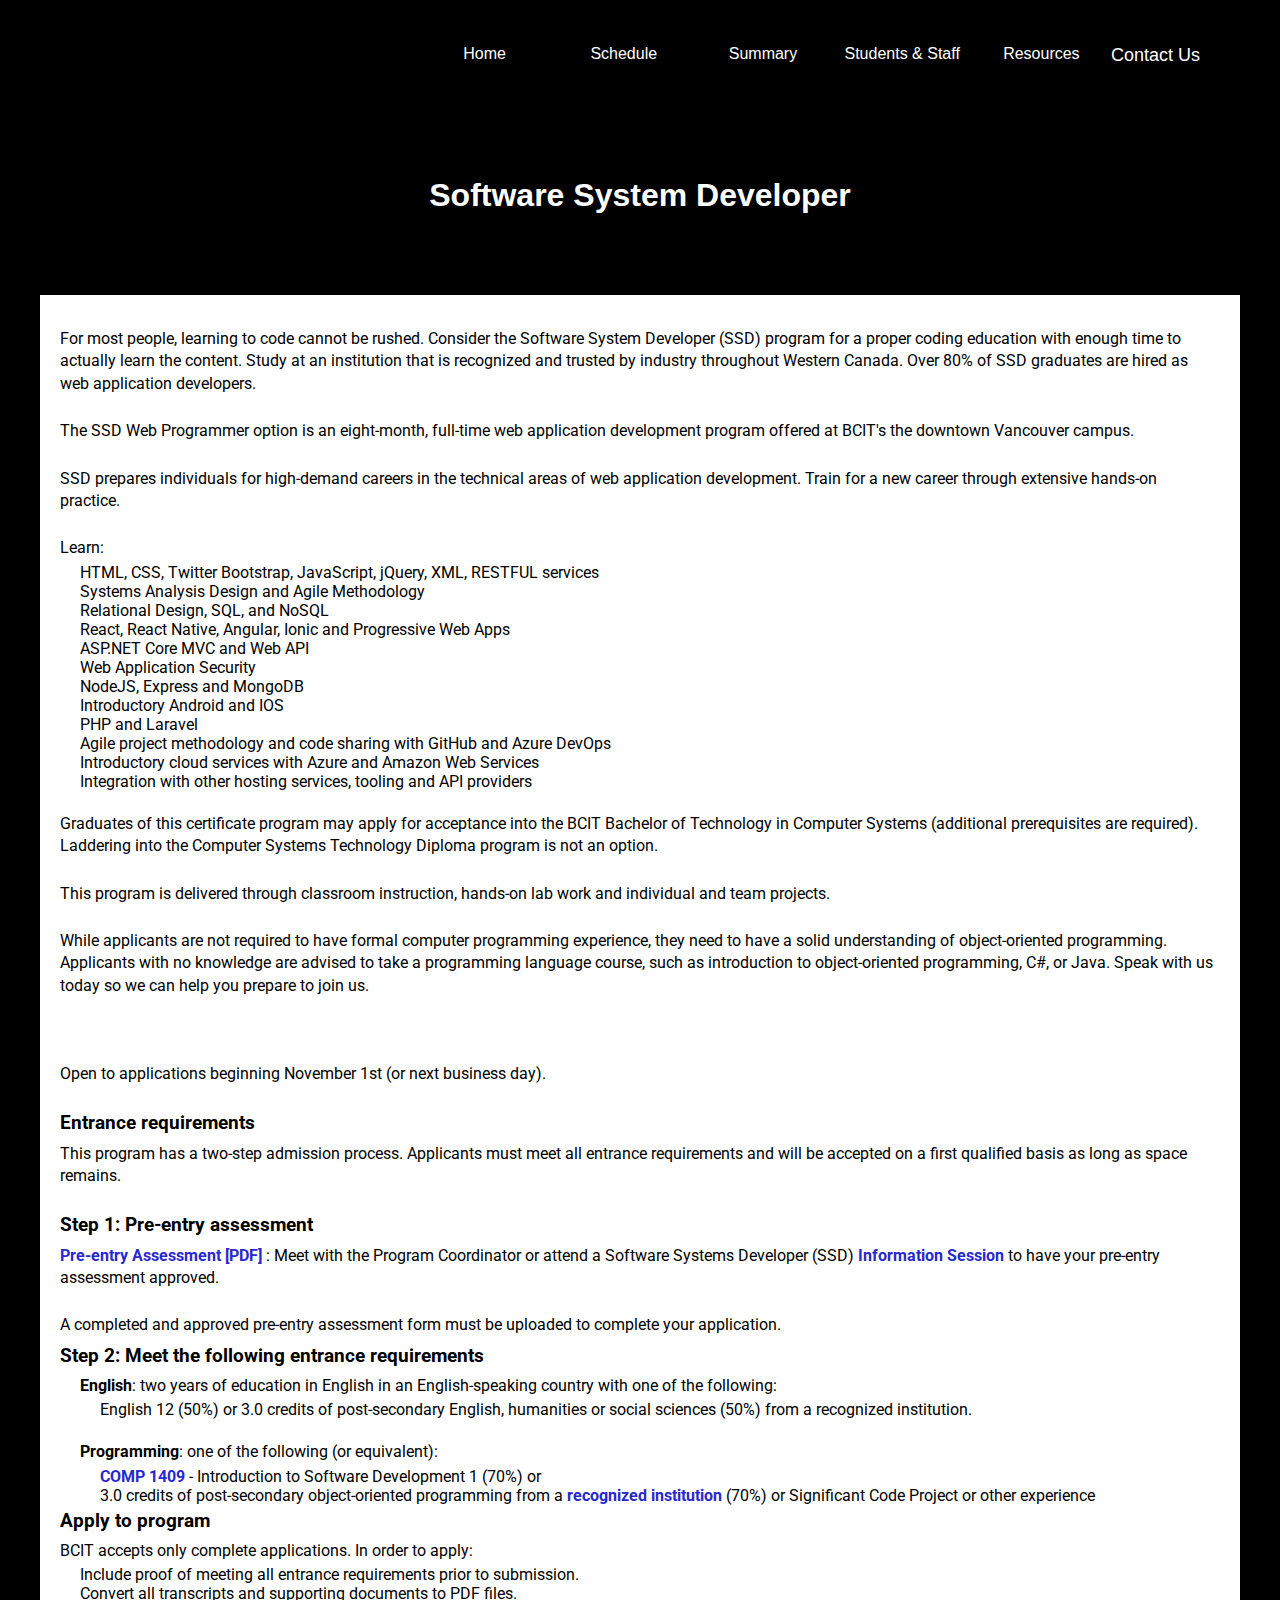
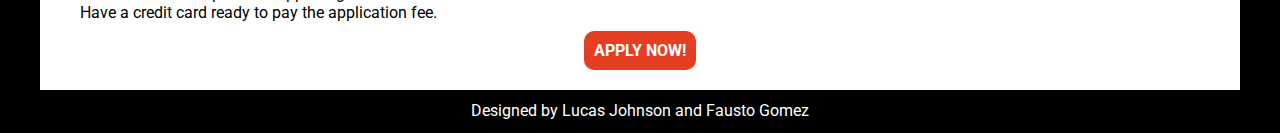
<file: index.html>
<!DOCTYPE html>
<html lang="en">
<head>
    <meta charset="UTF-8">
    <meta name="viewport" content="width=device-width, initial-scale=1.0">
    <meta http-equiv="X-UA-Compatible" content="ie=edge">
    <title>SSD - Software System Developer</title>
    <link rel="stylesheet" href="styles/styles.css">

</head>
<body>
    <nav>
        <ul>
            <li>
                <img src="images/home.svg" alt="home icon"> 
                <a href="index.html">Home</a>
            <li>
                <img src="images/schedule.svg" alt="schedule icon">
                <a href="schedule.html">Schedule</a>
            </li>
            <li>
                <img src="images/summary.svg" alt="summary icon">
                <a href="Courses.html">Summary</a>
            </li>
            <li>
                <img src="images/students-staff.svg" alt="students-staff icon">
                <a href="staff.html">Students & Staff</a>
            </li>
            <li>
                <img src="images/resources.svg" alt="resources icon">
                <a href="E-Resources.html">Resources</a>
            </li>
        </ul>

        <a href="contact.html" class="contact-us-btn">Contact Us</a>

    </nav>
    
    <header>
        <h1>Software System Developer</h1>

        <div class="toggle-feed">
            <a class="tab-link current" data-tab="tab-1">Overview</a>
            <a class="tab-link" data-tab="tab-2">Program Entry</a>
        </div>
    </header>

    <div id="tab-1" class="content current">
        <p>
        For most people, learning to code cannot be rushed. Consider the Software System Developer (SSD) program for a proper coding education with enough time to actually learn the content. Study at an institution that is recognized and trusted by industry throughout Western Canada. Over 80% of SSD graduates are hired as web application developers.
        </p>
        <br>
        <p>
        The SSD Web Programmer option is an eight-month, full-time web application development program offered at BCIT's the downtown Vancouver campus. 
        </p>
        <br>       
        <p>
        SSD prepares individuals for high-demand careers in the technical areas of web application development. Train for a new career through extensive hands-on practice.
        </p>
        <br>

        <p>Learn: </p>
            <ul>
                <li>HTML, CSS, Twitter Bootstrap, JavaScript, jQuery, XML, RESTFUL services</li>
                <li>Systems Analysis Design and Agile Methodology </li>
                <li>Relational Design, SQL, and NoSQL</li>
                <li>React, React Native, Angular, Ionic and Progressive Web Apps</li>
                <li>ASP.NET Core MVC and Web API</li>
                <li>Web Application Security </li>
                <li>NodeJS, Express and MongoDB</li>
                <li>Introductory Android and IOS</li>
                <li>PHP and Laravel </li>
                <li>Agile project methodology and code sharing with GitHub and Azure DevOps</li>
                <li>Introductory cloud services with Azure and Amazon Web Services</li>
                <li>Integration with other hosting services, tooling and API providers </li>
            </ul>
        <br>
        <p>Graduates of this certificate program may apply for acceptance into the BCIT Bachelor of Technology in Computer Systems (additional prerequisites are required). Laddering into the Computer Systems Technology Diploma program is not an option.
        </p>
        <br>
        <p>This program is delivered through classroom instruction, hands-on lab work and individual and team projects.
        </p>
        <br>
        <p>While applicants are not required to have formal computer programming experience, they need to have a solid understanding of object-oriented programming. Applicants with no knowledge are advised to take a programming language course, such as introduction to object-oriented programming, C#, or Java. Speak with us today so we can help you prepare to join us.
        </p>
    </div>



    <div id="tab-2" class="content">
        <p>Open to applications beginning November 1st (or next business day).
        </p>
        <br>
        <h3>Entrance requirements</h3>
        <p>This program has a two-step admission process. Applicants must meet all entrance requirements and will be accepted on a first qualified basis as long as space remains.
        </p>
        <br>
        <h3>Step 1: Pre-entry assessment</h3>
        <p><a href="https://www.bcit.ca/files/admission/pdf/htp-10_a_ssd_preentry_assessment.pdf">Pre-entry Assessment [PDF]</a> : Meet with the Program Coordinator or attend a Software Systems Developer (SSD) <a href="https://www.bcit.ca/cas/tpp/infosessions.shtml">Information Session</a> to have your pre-entry assessment approved.</p>
        <br>
        <p>A completed and approved pre-entry assessment form must be uploaded to complete your application.
        </p>
        <h3>Step 2: Meet the following entrance requirements</h3>
        <ul>
            <li>
                <p><strong>English</strong>: two years of education in English in an English-speaking country with one of the following:
                </p>
                <ul>
                    <li>
                        English 12 (50%) or 3.0 credits of post-secondary English, humanities or social sciences (50%) from a recognized institution.
                    </li>
                </ul>
            </li>
            <br>
            <li>
                <p><strong>Programming</strong>: one of the following (or equivalent):</p>
                <ul>
                    <li><a href="https://www.bcit.ca/study/courses/comp1409">COMP 1409</a> - Introduction to Software Development 1 (70%) or</li>
                    <li>3.0 credits of post-secondary object-oriented programming from a <a href="https://www.cicic.ca/868/search_the_directory_of_educational_institutions_in_canada.canada">recognized institution</a>  (70%) or Significant Code Project or other experience </li>
                </ul>
            </li>
        </ul>
        <h3>Apply to program</h3>
        <p>BCIT accepts only complete applications. In order to apply:
        </p>
        <ul>
            <li>Include proof of meeting all entrance requirements prior to submission.</li>
            <li>Convert all transcripts and supporting documents to PDF files.</li>
            <li>Have a credit card ready to pay the application fee.</li>
        </ul>
        <br>
        <div class="button">
            <a href="https://secure.bcit.ca/sis/apply/" id="apply-button">APPLY NOW!</a>
        </div>
    </div>

    <footer>
        <p>Designed by Lucas Johnson and Fausto Gomez</p>
    </footer>    

<script src="https://ajax.googleapis.com/ajax/libs/jquery/3.4.1/jquery.min.js"></script>
<!-- <script src="https://maxcdn.bootstrapcdn.com/bootstrap/3.4.0/js/bootstrap.min.js"></script> -->
<script src="./scripts/more.js"></script>
</body>
</html>
</file>
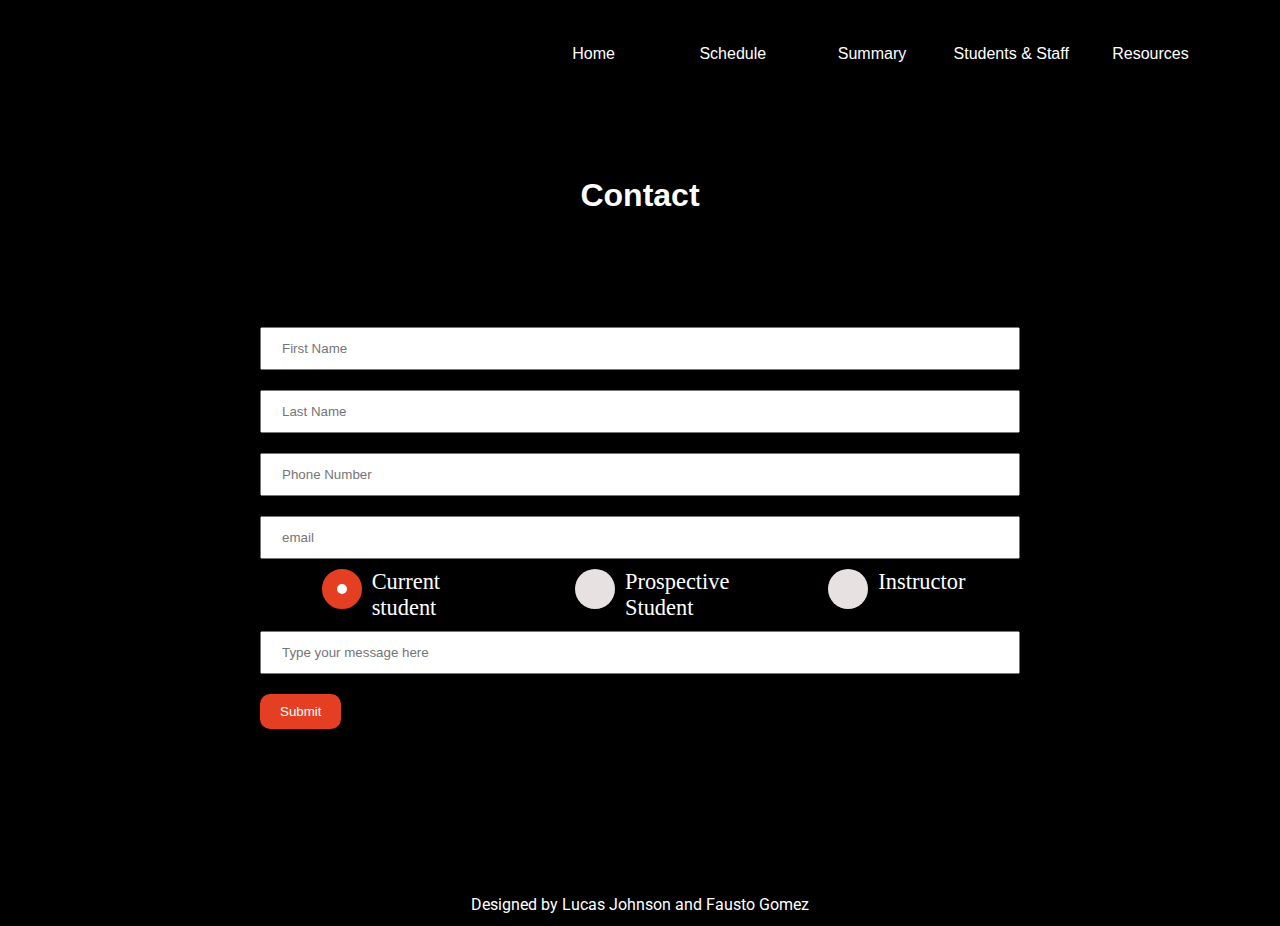
<file: contact.html>
<!DOCTYPE html>
<html lang="en">
<head>
    <meta charset="UTF-8">
    <meta name="viewport" content="width=device-width, initial-scale=1.0">
    <meta http-equiv="X-UA-Compatible" content="ie=edge">
    <title>SSD - Contact</title>
    <link rel="stylesheet" href="styles/styles.css">
</head>
<body>
        <nav>
                <ul>
                    <li>
                        <img src="images/home.svg" alt="home icon"> 
                        <a href="index.html">Home</a>
                    <li>
                        <img src="images/schedule.svg" alt="schedule icon">
                        <a href="schedule.html">Schedule</a>
                    </li>
                    <li>
                        <img src="images/summary.svg" alt="summary icon">
                        <a href="Courses.html">Summary</a>
                    </li>
                    <li>
                        <img src="images/students-staff.svg" alt="students-staff icon">
                        <a href="staff.html">Students & Staff</a>
                    </li>
                    <li>
                        <img src="images/resources.svg" alt="resources icon">
                        <a href="E-Resources.html">Resources</a>
                    </li>
                </ul>
            </nav>
    <header>
        <h1>Contact</h1>
    </header>
    <form action="">
        <label class="text-label" for="fname">First Name</label> 
        <input id="fname" type="text" name="firstname" placeholder="First Name">

        <label class="text-label" for="lname">Last Name</label> 
        <input id="lname" type="text" name="lastname" placeholder="Last Name">

        <label class="text-label" for="number">Phone Number</label> 
        <input id="number" type="text" name="Number" placeholder="Phone Number">

        <label class="text-label" for="email">Email</label> 
        <input id="email" type="text" name="email" placeholder="email"> 
        <div class="row">
            <div class="col-form radio">
            <input type="radio" id="Current student" name="type" value="Current Student" checked> 
            <label for="Current student">Current student</label>
            </div>
            <div class="col-form radio">
            <input type="radio" id="Prospective Student" name="type" value="Prospective Student"> 
            <label for="Prospective Student">Prospective Student</label> 
            </div>
            <div class="col-form radio">
            <input type="radio" id="Instructor" name="type" value="Instructor"> 
            <label for="Instructor">Instructor</label>
            </div>
        </div>
        <input type="text" name="message" placeholder="Type your message here">

        <div class="btn">
        <input type="submit">
        </div>
    </form>
    <footer>
        <p>Designed by Lucas Johnson and Fausto Gomez</p>
    </footer>
    <script src="https://ajax.googleapis.com/ajax/libs/jquery/3.4.1/jquery.min.js"></script>
    <script src="./scripts/validator.js"></script>
    <script src="./scripts/validate.js"></script>
</body>
</html>
</file>
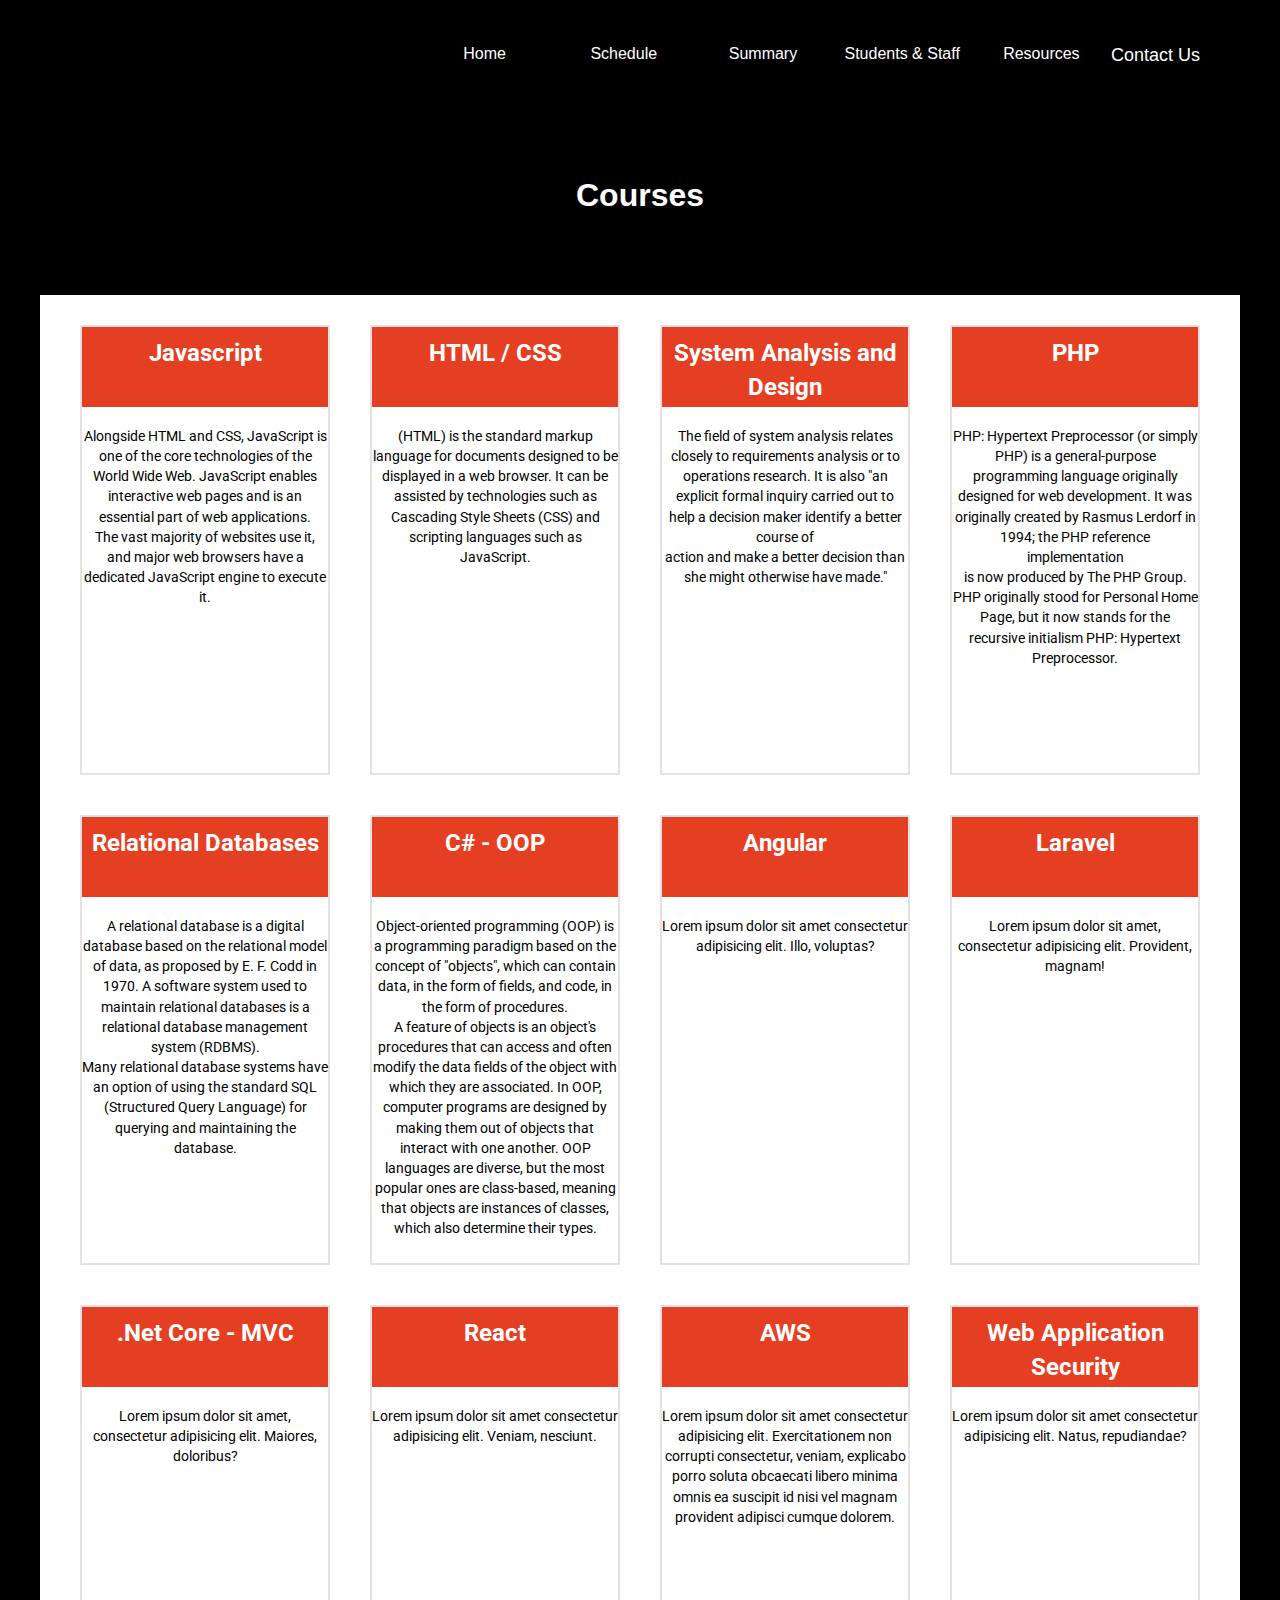
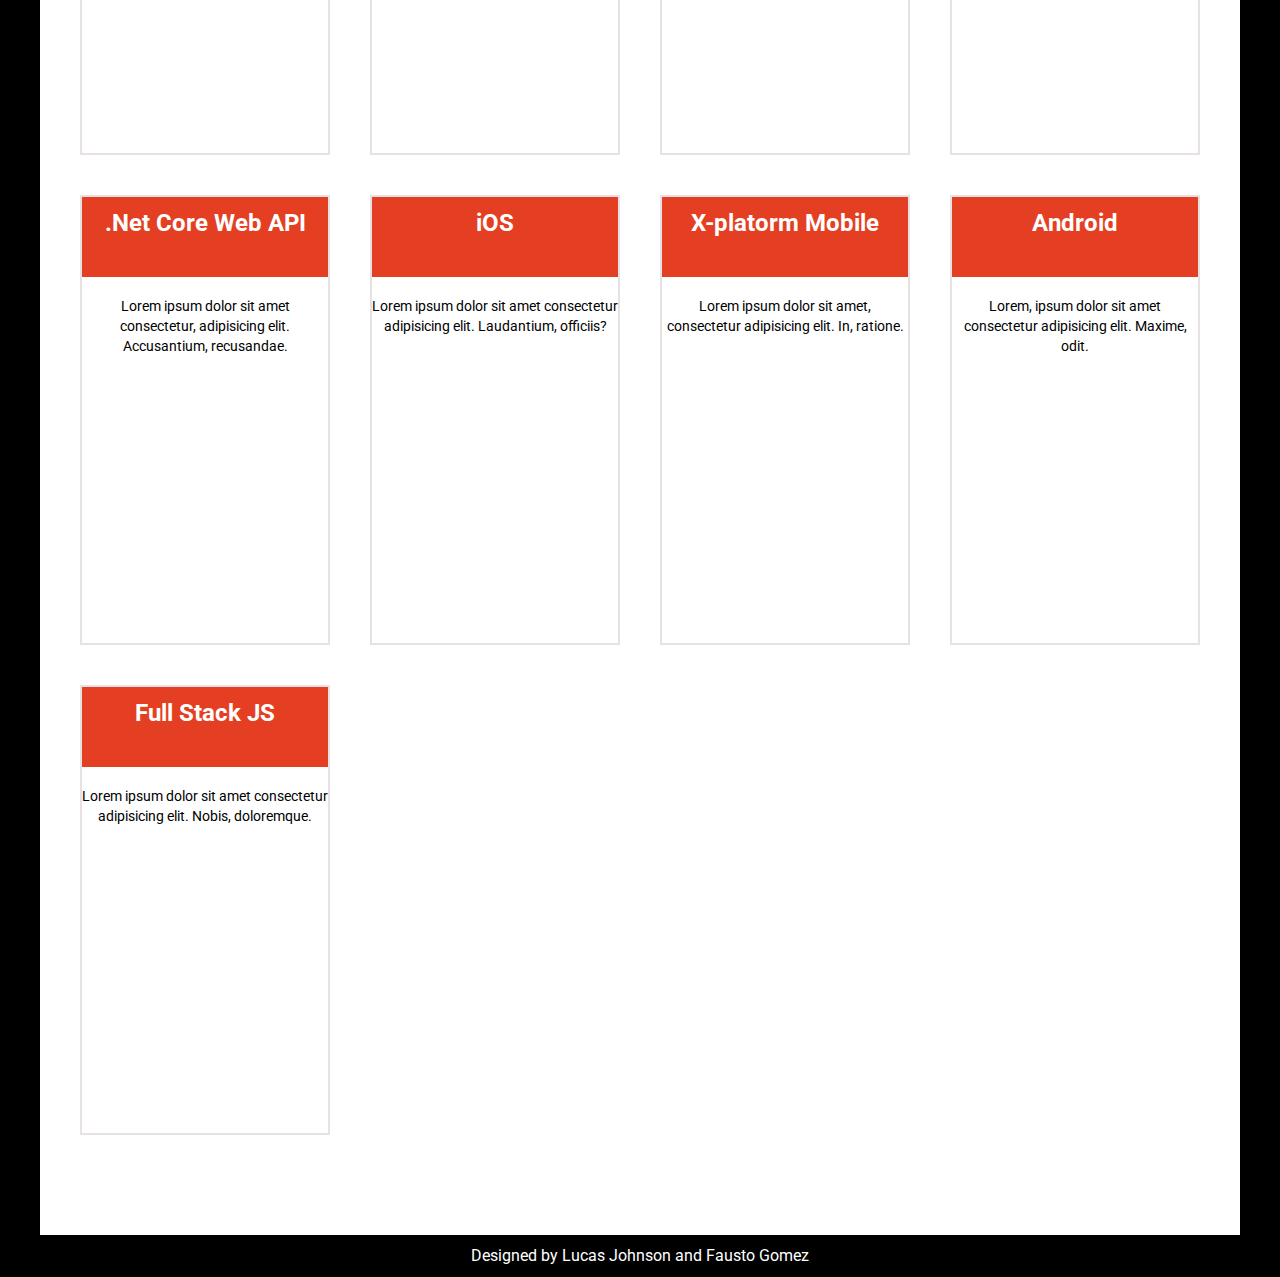
<file: Courses.html>
<!DOCTYPE html>
<html lang="en">
<head>
    <meta charset="UTF-8">
    <meta name="viewport" content="width=device-width, initial-scale=1.0">
    <meta http-equiv="X-UA-Compatible" content="ie=edge">
    <title>SSD - Courses</title>
    <link rel="stylesheet" href="styles/styles.css">
    <script src="https://ajax.googleapis.com/ajax/libs/jquery/3.4.1/jquery.min.js"></script>
</head>
<body>
        <nav>
                <ul>
                    <li>
                        <img src="images/home.svg" alt="home icon"> 
                        <a href="index.html">Home</a>
                     <li>
                        <img src="images/schedule.svg" alt="schedule icon">
                        <a href="schedule.html">Schedule</a>
                    </li>
                    <li>
                        <img src="images/summary.svg" alt="summary icon">
                        <a href="Courses.html">Summary</a>
                    </li>
                    <li>
                        <img src="images/students-staff.svg" alt="students-staff icon">
                        <a href="staff.html">Students & Staff</a>
                    </li>
                    <li>
                        <img src="images/resources.svg" alt="resources icon">
                        <a href="E-Resources.html">Resources</a>
                    </li>
                </ul>

                <a href="contact.html" class="contact-us-btn">Contact Us</a>

            </nav>
<header>
    <h1>Courses</h1>
</header>
<!-- <div class="content"> -->
    <div class="courses">
        <div class="class class-01">
            <h2>Javascript</h2>
            <p>Alongside HTML and CSS, JavaScript is one of the core technologies of the World Wide Web. JavaScript enables interactive web pages and is an essential part of web applications.<span class="dots">...</span><span class="more"> The vast majority of websites use it, and major web browsers have a dedicated JavaScript engine to execute it.</span></p>
            <div class="course-btn"> <button class="more-btn">Read more</button></div>
        </div>
        <div class="class class-02">
            <h2>HTML / CSS</h2>
            <p>(HTML) is the standard markup language for documents designed to be displayed in a web browser. It can be assisted by technologies such as Cascading Style Sheets (CSS) and scripting languages such as JavaScript.</p>
        </div>
        <div class="class class-03">
            <h2>System Analysis and Design</h2>
            <p>The field of system analysis relates closely to requirements analysis or to operations research. It is also "an explicit formal inquiry carried out to help a decision maker identify a better course of <span class="dots">...</span><span class="more">action and make a better decision than she might otherwise have made."</span></p>
            <div class="course-btn"> <button class="more-btn">Read more</button></div>
        </div>
        <div class="class class-03">
            <h2>PHP</h2>
            <p>PHP: Hypertext Preprocessor (or simply PHP) is a general-purpose programming language originally designed for web development. It was originally created by Rasmus Lerdorf in 1994; the PHP reference implementation<span class="dots">...</span><span class="more"> is now produced by The PHP Group. PHP originally stood for Personal Home Page, but it now stands for the recursive initialism PHP: Hypertext Preprocessor.</span></p>
            <div class="course-btn"><button class="more-btn" >Read more</button></div> 
        </div>
        <div class="class class-04">
            <h2>Relational Databases</h2>
            <p>A relational database is a digital database based on the relational model of data, as proposed by E. F. Codd in 1970. A software system used to maintain relational databases is a relational database management system (RDBMS).<span class="dots">...</span><span class="more"> Many relational database systems have an option of using the standard SQL (Structured Query Language) for querying and maintaining the database.</span></p>
            <div class="course-btn"> <button class="more-btn" >Read more</button></div>
        </div>
        <div class="class class-05">
            <h2>C# - OOP</h2>
            <p>Object-oriented programming (OOP) is a programming paradigm based on the concept of "objects", which can contain data, in the form of fields, and code, in the form of procedures.<span class="dots">...</span><span class="more"> A feature of objects is an object's procedures that can access and often modify the data fields of the object with which they are associated. In OOP, computer programs are designed by making them out of objects that interact with one another. OOP languages are diverse, but the most popular ones are class-based, meaning that objects are instances of classes, which also determine their types.</span></p>
            <!-- <p><span class="more">C# (pronounced see sharp, like the musical note C♯, but written with the number sign) is a general-purpose, multi-paradigm programming language encompassing strong typing, lexically scoped, imperative, declarative, functional, generic, object-oriented (class-based), and component-oriented programming disciplines.</span></p> -->
            <div class="course-btn"><button class="more-btn"  >Read more</button></div> 
        </div>
        <div class="class class-06">
            <h2>Angular</h2>
            <p>Lorem ipsum dolor sit amet consectetur adipisicing elit. Illo, voluptas?</p>
        </div>
        <div class="class class-07">
            <h2>Laravel</h2>
            <p>Lorem ipsum dolor sit amet, consectetur adipisicing elit. Provident, magnam!</p>
        </div>
        <div class="class class-08">
            <h2>.Net Core - MVC</h2>
            <p>Lorem ipsum dolor sit amet, consectetur adipisicing elit. Maiores, doloribus?</p>
        </div>
        <div class="class class-09">
            <h2>React</h2>
            <p>Lorem ipsum dolor sit amet consectetur adipisicing elit. Veniam, nesciunt.</p>
        </div>
        <div class="class class-10">
            <h2>AWS</h2>
            <p>Lorem ipsum dolor sit amet consectetur adipisicing elit. Exercitationem non corrupti consectetur, veniam, explicabo porro soluta obcaecati libero minima omnis ea suscipit id nisi vel magnam<span class="dots">...</span><span class="more"> provident adipisci cumque dolorem.</span></p>
            <div class="course-btn"><button class="more-btn" >Read more</button></div> 
        </div>
        <div class="class class-11">
            <h2>Web Application Security</h2>
            <p>Lorem ipsum dolor sit amet consectetur adipisicing elit. Natus, repudiandae?</p>
        </div>
        <div class="class class-12">
            <h2>.Net Core Web API</h2>
            <p>Lorem ipsum dolor sit amet consectetur, adipisicing elit. Accusantium, recusandae.</p>
        </div>
        <div class="class class-13">
            <h2>iOS</h2>
            <p>Lorem ipsum dolor sit amet consectetur adipisicing elit. Laudantium, officiis?</p>
        </div>
        <div class="class class-14">
            <h2>X-platorm Mobile</h2>
            <p>Lorem ipsum dolor sit amet, consectetur adipisicing elit. In, ratione.</p>
        </div>
        <div class="class class-15">
            <h2>Android</h2>
            <p>Lorem, ipsum dolor sit amet consectetur adipisicing elit. Maxime, odit.</p>
        </div>
        <div class="class class-16">
            <h2>Full Stack JS</h2>
            <p>Lorem ipsum dolor sit amet consectetur adipisicing elit. Nobis, doloremque.</p>
        </div>
    </div>
<!-- </div> -->
<footer>
    <p>Designed by Lucas Johnson and Fausto Gomez</p>
</footer>
    <script src="scripts/more.js"></script>
</body>
</html>
</file>
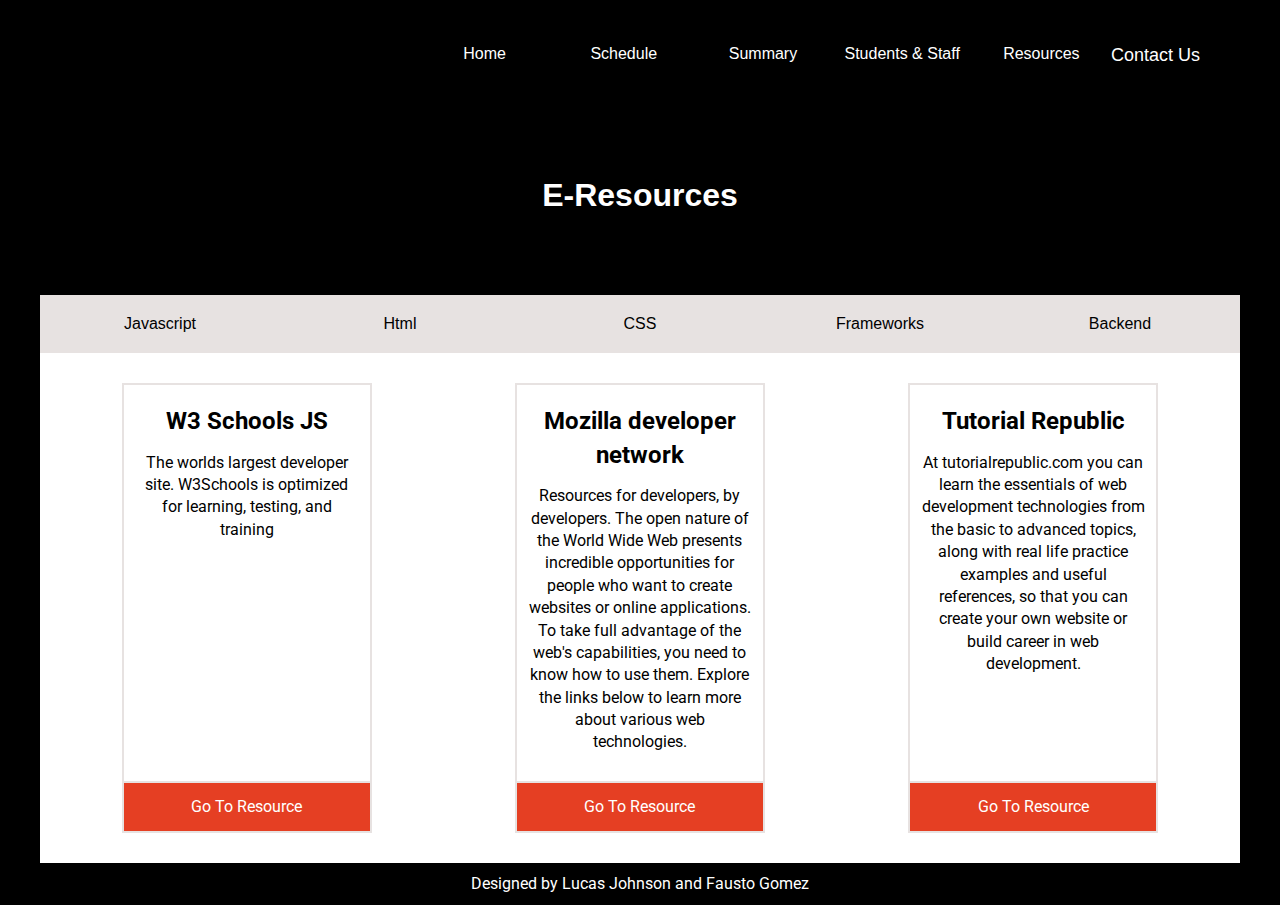
<file: E-Resources.html>
<!DOCTYPE html>
<html lang="en">
<head>
    <meta charset="UTF-8">
    <meta name="viewport" content="width=device-width, initial-scale=1.0">
    <meta http-equiv="X-UA-Compatible" content="ie=edge">
    <title>SSD - Software System Developer</title>
    <link rel="stylesheet" href="styles/styles.css">
</head>
<body>
        <nav>
                <ul>
                    <li>
                        <img src="images/home.svg" alt="home icon"> 
                        <a href="index.html">Home</a>
                    <li>
                        <img src="images/schedule.svg" alt="schedule icon">
                        <a href="schedule.html">Schedule</a>
                    </li>
                    <li>
                        <img src="images/summary.svg" alt="summary icon">
                        <a href="Courses.html">Summary</a>
                    </li>
                    <li>
                        <img src="images/students-staff.svg" alt="students-staff icon">
                        <a href="staff.html">Students & Staff</a>
                    </li>
                    <li>
                        <img src="images/resources.svg" alt="resources icon">
                        <a href="E-Resources.html">Resources</a>
                    </li>
                </ul>

                <a href="contact.html" class="contact-us-btn">Contact Us</a>

            </nav>
    <header class="resources">
        <header>
            <h1>E-Resources</h1>
        </header>
        <ul class="toggle-feed">
            <li class="tab-link current" data-tab="tab-1">Javascript</li>
            <li class="tab-link" data-tab="tab-2">Html</li>
            <li class="tab-link" data-tab="tab-3">CSS</li>
            <li class="tab-link" data-tab="tab-4">Frameworks</li>
            <li class="tab-link" data-tab="tab-5">Backend</li>
        </ul>

    </header>
    <div id="tab-1" class="content-resources current">
        <div class="resource">
            <h2>W3 Schools JS</h2>
            <p>The worlds largest developer site. W3Schools is optimized for learning, testing, and training</p>
            <a href="https://www.w3schools.com/js/default.asp">Go To Resource</a>
        </div>
        <div class="resource">
                <h2>Mozilla developer network</h2>
                <p>Resources for developers, by developers. The open nature of the World Wide Web presents incredible opportunities for people who want to create websites or online applications. To take full advantage of the web's capabilities, you need to know how to use them. Explore the links below to learn more about various web technologies.</p>
                <a href="https://developer.mozilla.org/en-US/docs/Web/JavaScript">Go To Resource</a>
        </div>
        <div class="resource">
            <h2>Tutorial Republic</h2>
            <p>At tutorialrepublic.com you can learn the essentials of web development technologies from the basic to advanced topics, along with real life practice examples and useful references, so that you can create your own website or build career in web development.</p>
            <a href="https://www.tutorialrepublic.com/javascript-tutorial/">Go To Resource</a>
        </div>
    </div>
    <div id="tab-2" class="content-resources">
        <div class="resource">
            <h2>W3 Schools HTML</h2>
            <p>The worlds largest developer site. W3Schools is optimized for learning, testing, and training</p>
            <a href="https://www.w3schools.com/html/default.asp">Go To Resource</a>
        </div>
        <div class="resource">
                <h2>Mozilla developer network</h2>
                <p>Resources for developers, by developers. The open nature of the World Wide Web presents incredible opportunities for people who want to create websites or online applications. To take full advantage of the web's capabilities, you need to know how to use them. Explore the links below to learn more about various web technologies.</p>
                <a href="https://developer.mozilla.org/en-US/docs/Learn/HTML">Go To Resource</a>
        </div>
        <div class="resource">
            <h2>Tutorial Republic</h2>
            <p>At tutorialrepublic.com you can learn the essentials of web development technologies from the basic to advanced topics, along with real life practice examples and useful references, so that you can create your own website or build career in web development.</p>
            <a href="https://www.tutorialrepublic.com/html-tutorial/">Go To Resource</a>
        </div>
    </div>
    <div id="tab-3" class="content-resources">
        <div class="resource">
            <h2>W3 Schools CSS</h2>
            <p>The worlds largest developer site. W3Schools is optimized for learning, testing, and training</p>
            <a href="https://www.w3schools.com/css/default.asp">Go To Resource</a>
        </div>
        <div class="resource">
                <h2>Mozilla developer network</h2>
                <p>Resources for developers, by developers. The open nature of the World Wide Web presents incredible opportunities for people who want to create websites or online applications. To take full advantage of the web's capabilities, you need to know how to use them. Explore the links below to learn more about various web technologies.</p>
                <a href="https://developer.mozilla.org/en-US/docs/Web/CSS">Go To Resource</a>
        </div>
        <div class="resource">
            <h2>Tutorial Republic</h2>
            <p>At tutorialrepublic.com you can learn the essentials of web development technologies from the basic to advanced topics, along with real life practice examples and useful references, so that you can create your own website or build career in web development.</p>
            <a href="https://www.tutorialrepublic.com/css-tutorial/">Go To Resource</a>
        </div>
    </div>
    <div id="tab-4" class="content-resources">
        <div class="resource">
            <h2>W3 Schools Bootstrap</h2>
            <p>The worlds largest developer site. W3Schools is optimized for learning, testing, and training</p>
            <a href="https://www.w3schools.com/bootstrap/bootstrap_ver.asp">Go To Resource</a>
        </div>
        <div class="resource">
                <h2>Bootstrap</h2>
                <p>The official Documentation for Bootstrap</p>
                <a href="https://getbootstrap.com/docs/4.3/getting-started/introduction/">Go To Resource</a>
        </div>
        <div class="resource">
            <h2>Tutorial Republic</h2>
            <p>At tutorialrepublic.com you can learn the essentials of web development technologies from the basic to advanced topics, along with real life practice examples and useful references, so that you can create your own website or build career in web development.</p>
            <a href="https://www.tutorialrepublic.com/twitter-bootstrap-tutorial/">Go To Resource</a>
        </div>
    </div>
    <div id="tab-5" class="content-resources">
        <div class="resource">
            <h2>W3 Schools PHP</h2>
            <p>The worlds largest developer site. W3Schools is optimized for learning, testing, and training</p>
            <a href="https://www.w3schools.com/php/default.asp">Go To Resource</a>
        </div>
        <div class="resource">
                <h2>Bootstrap</h2>
                <p>The official Documentation for PHP</p>
                <a href="https://www.php.net/docs.php">Go To Resource</a>
        </div>
        <div class="resource">
            <h2>Tutorial Republic</h2>
            <p>At tutorialrepublic.com you can learn the essentials of web development technologies from the basic to advanced topics, along with real life practice examples and useful references, so that you can create your own website or build career in web development.</p>
            <a href="https://www.tutorialrepublic.com/php-tutorial/">Go To Resource</a>
        </div>
    </div>
    <footer>
        <p>Designed by Lucas Johnson and Fausto Gomez</p>
    </footer>
    <script src="https://ajax.googleapis.com/ajax/libs/jquery/3.4.1/jquery.min.js"></script>
    <script src="./scripts/more.js"></script>
</body>
</html>
</file>
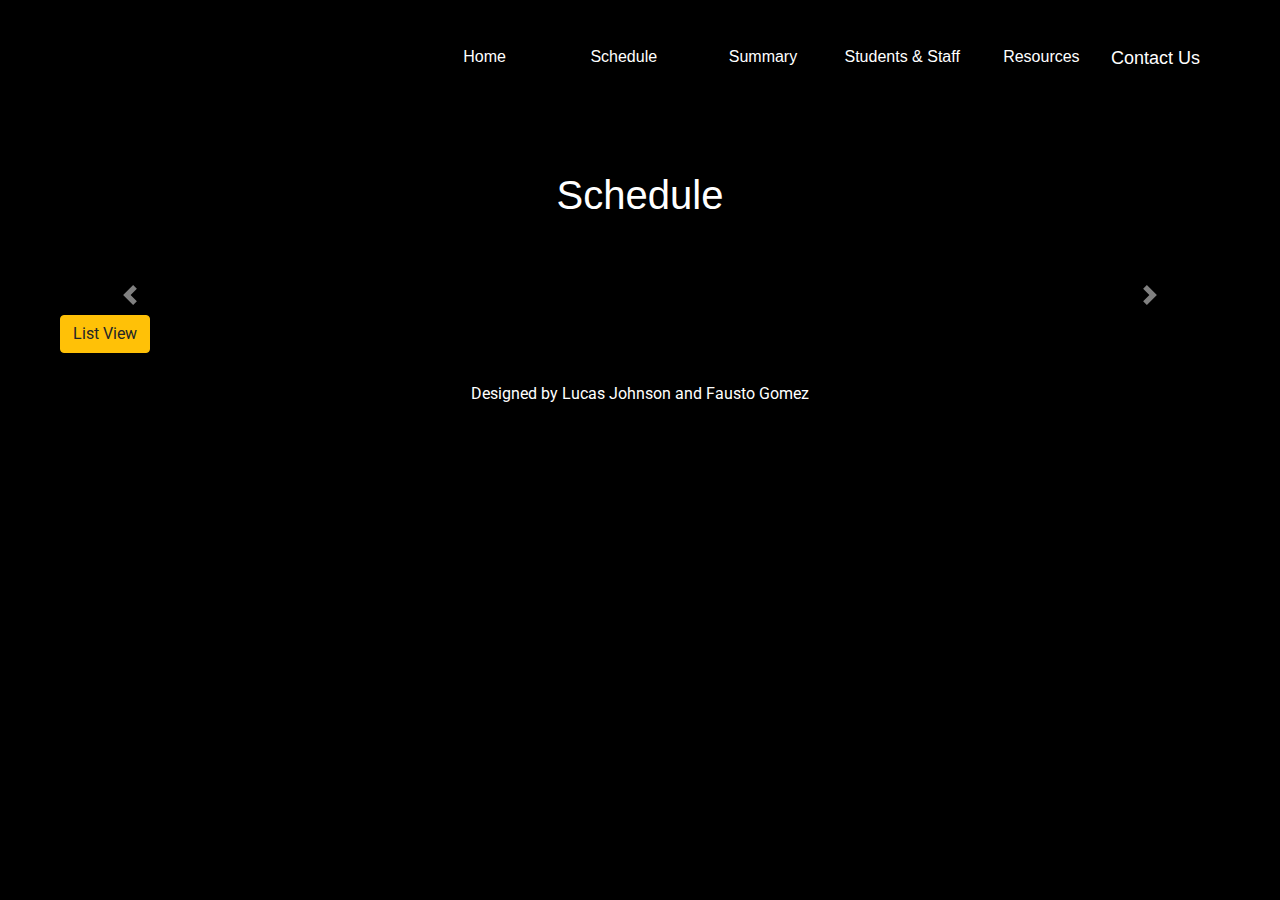
<file: schedule.html>
<!DOCTYPE html>
<html lang="en">
<head>
    <meta charset="UTF-8">
    <meta name="viewport" content="width=device-width, initial-scale=1.0">
    <meta http-equiv="X-UA-Compatible" content="ie=edge">
    <title>SSD - Software System Developer</title>
    <link rel="stylesheet" href="https://stackpath.bootstrapcdn.com/bootstrap/4.3.1/css/bootstrap.min.css" integrity="sha384-ggOyR0iXCbMQv3Xipma34MD+dH/1fQ784/j6cY/iJTQUOhcWr7x9JvoRxT2MZw1T" crossorigin="anonymous">
    <link rel="stylesheet" href="styles/styles.css">
    <script
    src="https://code.jquery.com/jquery-3.4.1.min.js"
    integrity="sha256-CSXorXvZcTkaix6Yvo6HppcZGetbYMGWSFlBw8HfCJo="
    crossorigin="anonymous"></script>
    <script src="https://cdnjs.cloudflare.com/ajax/libs/popper.js/1.14.7/umd/popper.min.js" integrity="sha384-UO2eT0CpHqdSJQ6hJty5KVphtPhzWj9WO1clHTMGa3JDZwrnQq4sF86dIHNDz0W1" crossorigin="anonymous"></script>
<script src="https://stackpath.bootstrapcdn.com/bootstrap/4.3.1/js/bootstrap.min.js" integrity="sha384-JjSmVgyd0p3pXB1rRibZUAYoIIy6OrQ6VrjIEaFf/nJGzIxFDsf4x0xIM+B07jRM" crossorigin="anonymous"></script>
</head>
<body>
    <nav>
        <ul>
            <li>
                <img src="images/home.svg" alt="home icon"> 
                <a href="index.html">Home</a>
            <li>
                <img src="images/schedule.svg" alt="schedule icon">
                <a href="schedule.html">Schedule</a>
            </li>
            <li>
                <img src="images/summary.svg" alt="summary icon">
                <a href="Courses.html">Summary</a>
            </li>
            <li>
                <img src="images/students-staff.svg" alt="students-staff icon">
                <a href="staff.html">Students & Staff</a>
            </li>
            <li>
                <img src="images/resources.svg" alt="resources icon">
                <a href="E-Resources.html">Resources</a>
            </li>
        </ul>
        
        <a href="contact.html" class="contact-us-btn">Contact Us</a>
        
        </nav>
    <header>
        <h1>Schedule</h1>
    </header>
  <div class="mobile accordion" id="outerAccordion">
    <div class="card">
      <div class="card-header month-mobile" id="headingSept">
        <h2 class="mb-0">
          <button class="btn acc-btn month-mobile collapsed" type="button" data-toggle="collapse" data-target="#collapseSept" aria-expanded="true" aria-controls="collapseSept">
            September
          </button>
        </h2>
      </div>
      <div id="collapseSept" class="collapse" aria-labelledby="headingSept" data-parent="#outerAccordion">
        <div class="accordion" id="septAccordion">
            <div class="card">
              <div class="card-header" id="heading1">
                  <h2 class="mb-0">
                      <button class="btn acc-btn collapsed" type="button" data-toggle="collapse" data-target="#collapse1" aria-expanded="true" aria-controls="collapse1">
                          Week 1
                      </button>
                  </h2>
              </div>
              <div id="collapse1" class="collapse" aria-labelledby="heading1" data-parent="#septAccordion">
                  <div class="card-body" id="week1">

                  </div>
              </div>
            </div>
              <div class="card">
                  <div class="card-header" id="headingSept2">
                      <h2 class="mb-0">
                          <button class="btn acc-btn collapsed" type="button" data-toggle="collapse" data-target="#collapse2" aria-expanded="true" aria-controls="collapse2">
                              Week 2
                          </button>
                      </h2>
                  </div>
                  <div id="collapse2" class="collapse" aria-labelledby="headingSept2" data-parent="#septAccordion">
                      <div class="card-body" id="week2">
                      </div>
                  </div>
                </div>
                <div class="card">
                    <div class="card-header" id="headingSept3">
                        <h2 class="mb-0">
                            <button class="btn acc-btn collapsed" type="button" data-toggle="collapse" data-target="#collapse3" aria-expanded="true" aria-controls="collapse3">
                                Week 3
                            </button>
                        </h2>
                    </div>
                    <div id="collapse3" class="collapse" aria-labelledby="headingSept3" data-parent="#septAccordion">
                        <div class="card-body" id="week3">
                        </div>
                    </div>
                  </div>
                <div class="card">
                    <div class="card-header" id="headingSept4">
                        <h2 class="mb-0">
                            <button class="btn acc-btn collapsed" type="button" data-toggle="collapse" data-target="#collapse4" aria-expanded="true" aria-controls="collapse4">
                                Week 4
                            </button>
                        </h2>
                    </div>
                    <div id="collapse4" class="collapse" aria-labelledby="headingSept4" data-parent="#septAccordion">
                        <div class="card-body" id="week4">
                        </div>
                    </div>
                  </div>
        </div>
      </div> 
    </div> <!-- September Card-->
    <div class="card">
      <div class="card-header month-mobile" id="headingOct">
        <h2 class="mb-0">
          <button class="btn acc-btn month-mobile collapsed" type="button" data-toggle="collapse" data-target="#collapseOct" aria-expanded="false" aria-controls="collapseOct">
            October
          </button>
        </h2>
      </div>
      <div id="collapseOct" class="collapse" aria-labelledby="headingOct" data-parent="#outerAccordion">
                <div class="accordion" id="OctAccordion">
                    <div class="card">
                      <div class="card-header" id="heading5">
                          <h2 class="mb-0">
                              <button class="btn acc-btn collapsed" type="button" data-toggle="collapse" data-target="#collapse5" aria-expanded="true" aria-controls="collapse5">
                                  Week 1
                              </button>
                          </h2>
                      </div>
                      <div id="collapse5" class="collapse" aria-labelledby="heading5" data-parent="#OctAccordion">
                          <div class="card-body" id="week5">
                            
                          </div>
                      </div>
                    </div>
                      <div class="card">
                          <div class="card-header" id="heading6">
                              <h2 class="mb-0">
                                  <button class="btn acc-btn collapsed" type="button" data-toggle="collapse" data-target="#collapse6" aria-expanded="true" aria-controls="collapse6">
                                      Week 2
                                  </button>
                              </h2>
                          </div>
                          <div id="collapse6" class="collapse" aria-labelledby="heading6" data-parent="#OctAccordion">
                              <div class="card-body" id="week6">
                              </div>
                          </div>
                        </div>
                        <div class="card">
                            <div class="card-header" id="heading7">
                                <h2 class="mb-0">
                                    <button class="btn acc-btn collapsed" type="button" data-toggle="collapse" data-target="#collapse7" aria-expanded="true" aria-controls="collapse7">
                                        Week 3
                                    </button>
                                </h2>
                            </div>
                            <div id="collapse7" class="collapse" aria-labelledby="heading7" data-parent="#OctAccordion">
                                <div class="card-body" id="week7">
                                </div>
                            </div>
                          </div>
                        <div class="card">
                            <div class="card-header" id="heading8">
                                <h2 class="mb-0">
                                    <button class="btn acc-btn collapsed" type="button" data-toggle="collapse" data-target="#collapse8" aria-expanded="true" aria-controls="collapse8">
                                        Week 4
                                    </button>
                                </h2>
                            </div>
                            <div id="collapse8" class="collapse" aria-labelledby="heading8" data-parent="#OctAccordion">
                                <div class="card-body" id="week8">
                                </div>

                            </div>
                          </div>
              </div> 
        </div>

    </div> <!-- October Card -->
    <div class="card">
      <div class="card-header month-mobile" id="headingNov">
        <h2 class="mb-0">
          <button class="btn acc-btn month-mobile collapsed" type="button" data-toggle="collapse" data-target="#collapseNov" aria-expanded="false" aria-controls="collapseNov">
              November
            </button>
        </h2>
      </div>
      <div id="collapseNov" class="collapse" aria-labelledby="headingNov" data-parent="#outerAccordion">
          <div class="accordion" id="NovAccordion">
              <div class="card">
                <div class="card-header" id="heading9">
                    <h2 class="mb-0">
                        <button class="btn acc-btn collapsed" type="button" data-toggle="collapse" data-target="#collapse9" aria-expanded="true" aria-controls="collapse9">
                            Week 1
                        </button>
                    </h2>
                </div>
                <div id="collapse9" class="collapse" aria-labelledby="heading9" data-parent="#NovAccordion">
                    <div class="card-body" id="week9">

                    </div>
                </div>
              </div>
                <div class="card">
                    <div class="card-header" id="heading10">
                        <h2 class="mb-0">
                            <button class="btn acc-btn collapsed" type="button" data-toggle="collapse" data-target="#collapse10" aria-expanded="true" aria-controls="collapse10">
                                Week 2
                            </button>
                        </h2>
                    </div>
                    <div id="collapse10" class="collapse" aria-labelledby="heading10" data-parent="#NovAccordion">
                        <div class="card-body" id="week10">
                        </div>
                    </div>
                  </div>
                  <div class="card">
                      <div class="card-header" id="heading11">
                          <h2 class="mb-0">
                              <button class="btn acc-btn collapsed" type="button" data-toggle="collapse" data-target="#collapse11" aria-expanded="true" aria-controls="collapse11">
                                  Week 3
                              </button>
                          </h2>
                      </div>
                      <div id="collapse11" class="collapse" aria-labelledby="heading11" data-parent="#NovAccordion">
                          <div class="card-body" id="week11">
                          </div>
                      </div>
                    </div>
                  <div class="card">
                      <div class="card-header" id="heading12">
                          <h2 class="mb-0">
                              <button class="btn acc-btn collapsed" type="button" data-toggle="collapse" data-target="#collapse12" aria-expanded="true" aria-controls="collapse12">
                                  Week 4
                              </button>
                          </h2>
                      </div>
                      <div id="collapse12" class="collapse" aria-labelledby="heading12" data-parent="#NovAccordion">
                          <div class="card-body" id="week12">
                          </div>
                      </div>
                    </div>
        </div> 
  </div>


    </div><!-- November Card-->
    <div class="card">
        <div class="card-header month-mobile" id="headingDec">
          <h2 class="mb-0">
            <button class="btn acc-btn month-mobile collapsed" type="button" data-toggle="collapse" data-target="#collapseDec" aria-expanded="false" aria-controls="collapseDec">
                December
              </button>
          </h2>
        </div>
        <div id="collapseDec" class="collapse" aria-labelledby="headingDec" data-parent="#outerAccordion">
            <div class="accordion" id="DecAccordion">
                <div class="card">
                  <div class="card-header" id="heading13">
                      <h2 class="mb-0">
                          <button class="btn acc-btn collapsed" type="button" data-toggle="collapse" data-target="#collapse13" aria-expanded="true" aria-controls="collapse13">
                              Week 1
                          </button>
                      </h2>
                  </div>
                  <div id="collapse13" class="collapse" aria-labelledby="heading13" data-parent="#DecAccordion">
                      <div class="card-body" id="week13">

                      </div>
                  </div>
                </div>
                  <div class="card">
                      <div class="card-header" id="heading14">
                          <h2 class="mb-0">
                              <button class="btn acc-btn collapsed" type="button" data-toggle="collapse" data-target="#collapse14" aria-expanded="true" aria-controls="collaps142">
                                  Week 2
                              </button>
                          </h2>
                      </div>
                      <div id="collapse14" class="collapse" aria-labelledby="heading14" data-parent="#DecAccordion">
                          <div class="card-body" id="week14">
                          </div>
                      </div>
                    </div>
                    <div class="card">
                        <div class="card-header" id="heading15">
                            <h2 class="mb-0">
                                <button class="btn acc-btn collapsed" type="button" data-toggle="collapse" data-target="#collapse15" aria-expanded="true" aria-controls="collapse15">
                                    Week 3
                                </button>
                            </h2>
                        </div>
                        <div id="collapse15" class="collapse" aria-labelledby="heading15" data-parent="#DecAccordion">
                            <div class="card-body" id="week15">
                            </div>
                        </div>
                      </div>
                    <div class="card">
                        <div class="card-header" id="heading16">
                            <h2 class="mb-0">
                                <button class="btn acc-btn collapsed" type="button" data-toggle="collapse" data-target="#collapse16" aria-expanded="true" aria-controls="collapse16">
                                    Week 4
                                </button>
                            </h2>
                        </div>
                        <div id="collapse16" class="collapse" aria-labelledby="heading16" data-parent="#DecAccordion">
                            <div class="card-body" id="week16">
                            </div>
                        </div>
                      </div>
          </div> 
    </div>


    </div><!-- December Card-->
    <div class="card">
        <div class="card-header month-mobile" id="headingJan">
          <h2 class="mb-0">
            <button class="btn acc-btn month-mobile collapsed" type="button" data-toggle="collapse" data-target="#collapseJan" aria-expanded="false" aria-controls="collapseJan">
                January
              </button>
          </h2>
        </div>
        <div id="collapseJan" class="collapse" aria-labelledby="headingJan" data-parent="#outerAccordion">
            <div class="accordion" id="JanAccordion">
                <div class="card">
                  <div class="card-header" id="heading1">
                      <h2 class="mb-0">
                          <button class="btn acc-btn collapsed" type="button" data-toggle="collapse" data-target="#collapse17" aria-expanded="true" aria-controls="collapse17">
                              Week 1
                          </button>
                      </h2>
                  </div>
                  <div id="collapse17" class="collapse" aria-labelledby="heading17" data-parent="#JanAccordion">
                      <div class="card-body" id="week17">

                      </div>
                  </div>
                </div>
                  <div class="card">
                      <div class="card-header" id="heading18">
                          <h2 class="mb-0">
                              <button class="btn acc-btn collapsed" type="button" data-toggle="collapse" data-target="#collapse18" aria-expanded="true" aria-controls="collapse18">
                                  Week 2
                              </button>
                          </h2>
                      </div>
                      <div id="collapse18" class="collapse" aria-labelledby="heading2" data-parent="#JanAccordion">
                          <div class="card-body" id="week18">
                          </div>
                      </div>
                    </div>
                    <div class="card">
                        <div class="card-header" id="heading19">
                            <h2 class="mb-0">
                                <button class="btn acc-btn collapsed" type="button" data-toggle="collapse" data-target="#collapse19" aria-expanded="true" aria-controls="collapse19">
                                    Week 3
                                </button>
                            </h2>
                        </div>
                        <div id="collapse19" class="collapse" aria-labelledby="heading3" data-parent="#JanAccordion">
                            <div class="card-body" id="week19">
                            </div>
                        </div>
                      </div>
                    <div class="card">
                        <div class="card-header" id="heading20">
                            <h2 class="mb-0">
                                <button class="btn acc-btn collapsed" type="button" data-toggle="collapse" data-target="#collapse20" aria-expanded="true" aria-controls="collapse20">
                                    Week 4
                                </button>
                            </h2>
                        </div>
                        <div id="collapse20" class="collapse" aria-labelledby="heading20" data-parent="#JanAccordion">
                            <div class="card-body" id="week20">
                            </div>
                        </div>
                      </div>
                      <div class="card">
                        <div class="card-header" id="heading21">
                            <h2 class="mb-0">
                                <button class="btn acc-btn collapsed" type="button" data-toggle="collapse" data-target="#collapse21" aria-expanded="true" aria-controls="collapse21">
                                    Week 5
                                </button>
                            </h2>
                        </div>
                        <div id="collapse21" class="collapse" aria-labelledby="heading21" data-parent="#JanAccordion">
                            <div class="card-body" id="week21">
                            </div>
                        </div>
                      </div>
          </div> 
    </div>


    </div><!-- January Card-->
    <div class="card">
        <div class="card-header month-mobile" id="headingFeb">
          <h2 class="mb-0">
            <button class="btn acc-btn month-mobile collapsed" type="button" data-toggle="collapse" data-target="#collapseFeb" aria-expanded="false" aria-controls="collapseFeb">
                Febuary
              </button>
          </h2>
        </div>
        <div id="collapseFeb" class="collapse" aria-labelledby="headingFeb" data-parent="#outerAccordion">
            <div class="accordion" id="FebAccordion">
                <div class="card">
                  <div class="card-header" id="heading22">
                      <h2 class="mb-0">
                          <button class="btn acc-btn collapsed" type="button" data-toggle="collapse" data-target="#collapse22" aria-expanded="true" aria-controls="collapse22">
                              Week 1
                          </button>
                      </h2>
                  </div>
                  <div id="collapse22" class="collapse" aria-labelledby="heading22" data-parent="#FebAccordion">
                      <div class="card-body" id="week22">

                      </div>
                  </div>
                </div>
                  <div class="card">
                      <div class="card-header" id="heading23">
                          <h2 class="mb-0">
                              <button class="btn acc-btn collapsed" type="button" data-toggle="collapse" data-target="#collapse23" aria-expanded="true" aria-controls="collapse23">
                                  Week 2
                              </button>
                          </h2>
                      </div>
                      <div id="collapse23" class="collapse" aria-labelledby="heading23" data-parent="#FebAccordion">
                          <div class="card-body" id="week23">
                          </div>
                      </div>
                    </div>
                    <div class="card">
                        <div class="card-header" id="heading24">
                            <h2 class="mb-0">
                                <button class="btn acc-btn collapsed" type="button" data-toggle="collapse" data-target="#collapse24" aria-expanded="true" aria-controls="collapse24">
                                    Week 3
                                </button>
                            </h2>
                        </div>
                        <div id="collapse24" class="collapse" aria-labelledby="heading24" data-parent="#FebAccordion">
                            <div class="card-body" id="week24">
                            </div>
                        </div>
                      </div>
                    <div class="card">
                        <div class="card-header" id="heading25">
                            <h2 class="mb-0">
                                <button class="btn acc-btn collapsed" type="button" data-toggle="collapse" data-target="#collapse25" aria-expanded="true" aria-controls="collapse25">
                                    Week 4
                                </button>
                            </h2>
                        </div>
                        <div id="collapse25" class="collapse" aria-labelledby="heading25" data-parent="#FebAccordion">
                            <div class="card-body" id="week25">
                            </div>
                        </div>
                      </div>
                    
          </div> 
    </div>


    </div><!-- Febuary Card-->
    <div class="card">
    <div class="card-header month-mobile" id="headingMar">
      <h2 class="mb-0">
        <button class="btn acc-btn month-mobile collapsed" type="button" data-toggle="collapse" data-target="#collapseMar" aria-expanded="false" aria-controls="collapseMar">
            March
          </button>
      </h2>
    </div>
    <div id="collapseMar" class="collapse" aria-labelledby="headingMar" data-parent="#outerAccordion">
        <div class="accordion" id="MarAccordion">
            <div class="card">
              <div class="card-header" id="heading26">
                  <h2 class="mb-0">
                      <button class="btn acc-btn collapsed" type="button" data-toggle="collapse" data-target="#collapse26" aria-expanded="true" aria-controls="collapse26">
                          Week 1
                      </button>
                  </h2>
              </div>
              <div id="collapse26" class="collapse" aria-labelledby="heading26" data-parent="#MarAccordion">
                  <div class="card-body" id="week26">

                  </div>
              </div>
            </div>
              <div class="card">
                  <div class="card-header" id="heading27">
                      <h2 class="mb-0">
                          <button class="btn acc-btn collapsed" type="button" data-toggle="collapse" data-target="#collapse27" aria-expanded="true" aria-controls="collapse27">
                              Week 2
                          </button>
                      </h2>
                  </div>
                  <div id="collapse27" class="collapse" aria-labelledby="heading27" data-parent="#MarAccordion">
                      <div class="card-body" id="week27">
                      </div>
                  </div>
                </div>
                <div class="card">
                    <div class="card-header" id="heading28">
                        <h2 class="mb-0">
                            <button class="btn acc-btn collapsed" type="button" data-toggle="collapse" data-target="#collapse28" aria-expanded="true" aria-controls="collapse28">
                                Week 3
                            </button>
                        </h2>
                    </div>
                    <div id="collapse28" class="collapse" aria-labelledby="heading28" data-parent="#MarAccordion">
                        <div class="card-body" id="week28">
                        </div>
                    </div>
                  </div>
                <div class="card">
                    <div class="card-header" id="heading29">
                        <h2 class="mb-0">
                            <button class="btn acc-btn collapsed" type="button" data-toggle="collapse" data-target="#collapse29" aria-expanded="true" aria-controls="collapse29">
                                Week 4
                            </button>
                        </h2>
                    </div>
                    <div id="collapse29" class="collapse" aria-labelledby="heading29" data-parent="#MarAccordion">
                        <div class="card-body" id="week29">
                        </div>
                    </div>
                  </div>
      </div> 
</div>


    </div><!-- March Card-->
    <div class="card">
        <div class="card-header month-mobile" id="headingApr">
          <h2 class="mb-0">
            <button class="btn acc-btn month-mobile collapsed" type="button" data-toggle="collapse" data-target="#collapseApr" aria-expanded="false" aria-controls="collapseApr">
                April
              </button>
          </h2>
        </div>
        <div id="collapseApr" class="collapse" aria-labelledby="headingApr" data-parent="#outerAccordion">
            <div class="accordion" id="AprAccordion">
                <div class="card">
                  <div class="card-header" id="heading30">
                      <h2 class="mb-0">
                          <button class="btn acc-btn collapsed" type="button" data-toggle="collapse" data-target="#collapse30" aria-expanded="true" aria-controls="collapse30">
                              Week 1
                          </button>
                      </h2>
                  </div>
                  <div id="collapse30" class="collapse" aria-labelledby="heading30" data-parent="#AprAccordion">
                      <div class="card-body" id="week30">

                      </div>
                  </div>
                </div>
                  <div class="card">
                      <div class="card-header" id="heading31">
                          <h2 class="mb-0">
                              <button class="btn acc-btn collapsed" type="button" data-toggle="collapse" data-target="#collapse31" aria-expanded="true" aria-controls="collapse31">
                                  Week 2
                              </button>
                          </h2>
                      </div>
                      <div id="collapse31" class="collapse" aria-labelledby="heading31" data-parent="#AprAccordion">
                          <div class="card-body" id="week31">
                          </div>
                      </div>
                    </div>
                    <div class="card">
                        <div class="card-header" id="heading32">
                            <h2 class="mb-0">
                                <button class="btn acc-btn collapsed" type="button" data-toggle="collapse" data-target="#collapse32" aria-expanded="true" aria-controls="collapse32">
                                    Week 3
                                </button>
                            </h2>
                        </div>
                        <div id="collapse32" class="collapse" aria-labelledby="heading32" data-parent="#AprAccordion">
                            <div class="card-body" id="week32">
                            </div>
                        </div>
                      </div>
                    <div class="card">
                        <div class="card-header" id="heading33">
                            <h2 class="mb-0">
                                <button class="btn acc-btn collapsed" type="button" data-toggle="collapse" data-target="#collapse33" aria-expanded="true" aria-controls="collapse33">
                                    Week 4
                                </button>
                            </h2>
                        </div>
                        <div id="collapse33" class="collapse" aria-labelledby="heading33" data-parent="#AprAccordion">
                            <div class="card-body" id="week33">
                             </div>
                        </div>
                      </div>
                      <div class="card">
                            <div class="card-header" id="heading34">
                                <h2 class="mb-0">
                                    <button class="btn acc-btn collapsed" type="button" data-toggle="collapse" data-target="#collapse34" aria-expanded="true" aria-controls="collapse34">
                                        Week 5
                                    </button>
                                </h2>
                            </div>
                            <div id="collapse34" class="collapse" aria-labelledby="heading34" data-parent="#AprAccordion">
                                <div class="card-body" id="week34">
          
                                </div>
                            </div>
                          </div>
          </div> 
    </div>


    </div><!-- April Card-->
    <div class="card">
        <div class="card-header month-mobile" id="headingMay">
          <h2 class="mb-0">
            <button class="btn acc-btn month-mobile collapsed" type="button" data-toggle="collapse" data-target="#collapseMay" aria-expanded="false" aria-controls="collapseMay">
                May
              </button>
          </h2>
        </div>
        <div id="collapseMay" class="collapse" aria-labelledby="headingMay" data-parent="#outerAccordion">
            <div class="accordion" id="MayAccordion">
                    <div class="card">
                            <div class="card-header" id="heading35">
                                <h2 class="mb-0">
                                    <button class="btn acc-btn collapsed" type="button" data-toggle="collapse" data-target="#collapse35" aria-expanded="true" aria-controls="collapse35">
                                        Week 1
                                    </button>
                                </h2>
                            </div>
                            <div id="collapse35" class="collapse" aria-labelledby="heading35" data-parent="#MayAccordion">
                                <div class="card-body" id="week35">
          
                                </div>
                            </div>
                          </div>
          </div> 
    </div>


    </div><!-- May Card-->
  </div>

        
    <div class="desktop show">
        <div id="Calendarcarousel" class="carousel" data-interval="false" data-ride="carousel">
            <div class="carousel-inner calendar">

            </div>
            <a class="carousel-control-prev" href="#Calendarcarousel" role="button" data-slide="prev">
                <span class="carousel-control-prev-icon" aria-hidden="true"></span>
                <span class="sr-only">Previous</span>
            </a>
            <a class="carousel-control-next" href="#Calendarcarousel" role="button" data-slide="next">
                <span class="carousel-control-next-icon" aria-hidden="true"></span>
                <span class="sr-only">Next</span>
            </a>
        </div>
    </div>
    <button class="toggle-feed btn btn-warning">List View</button>

    <footer>
        <p>Designed by Lucas Johnson and Fausto Gomez</p>
    </footer>
<script src="./scripts/Schedule.js"></script>
</body>
</html>
</file>
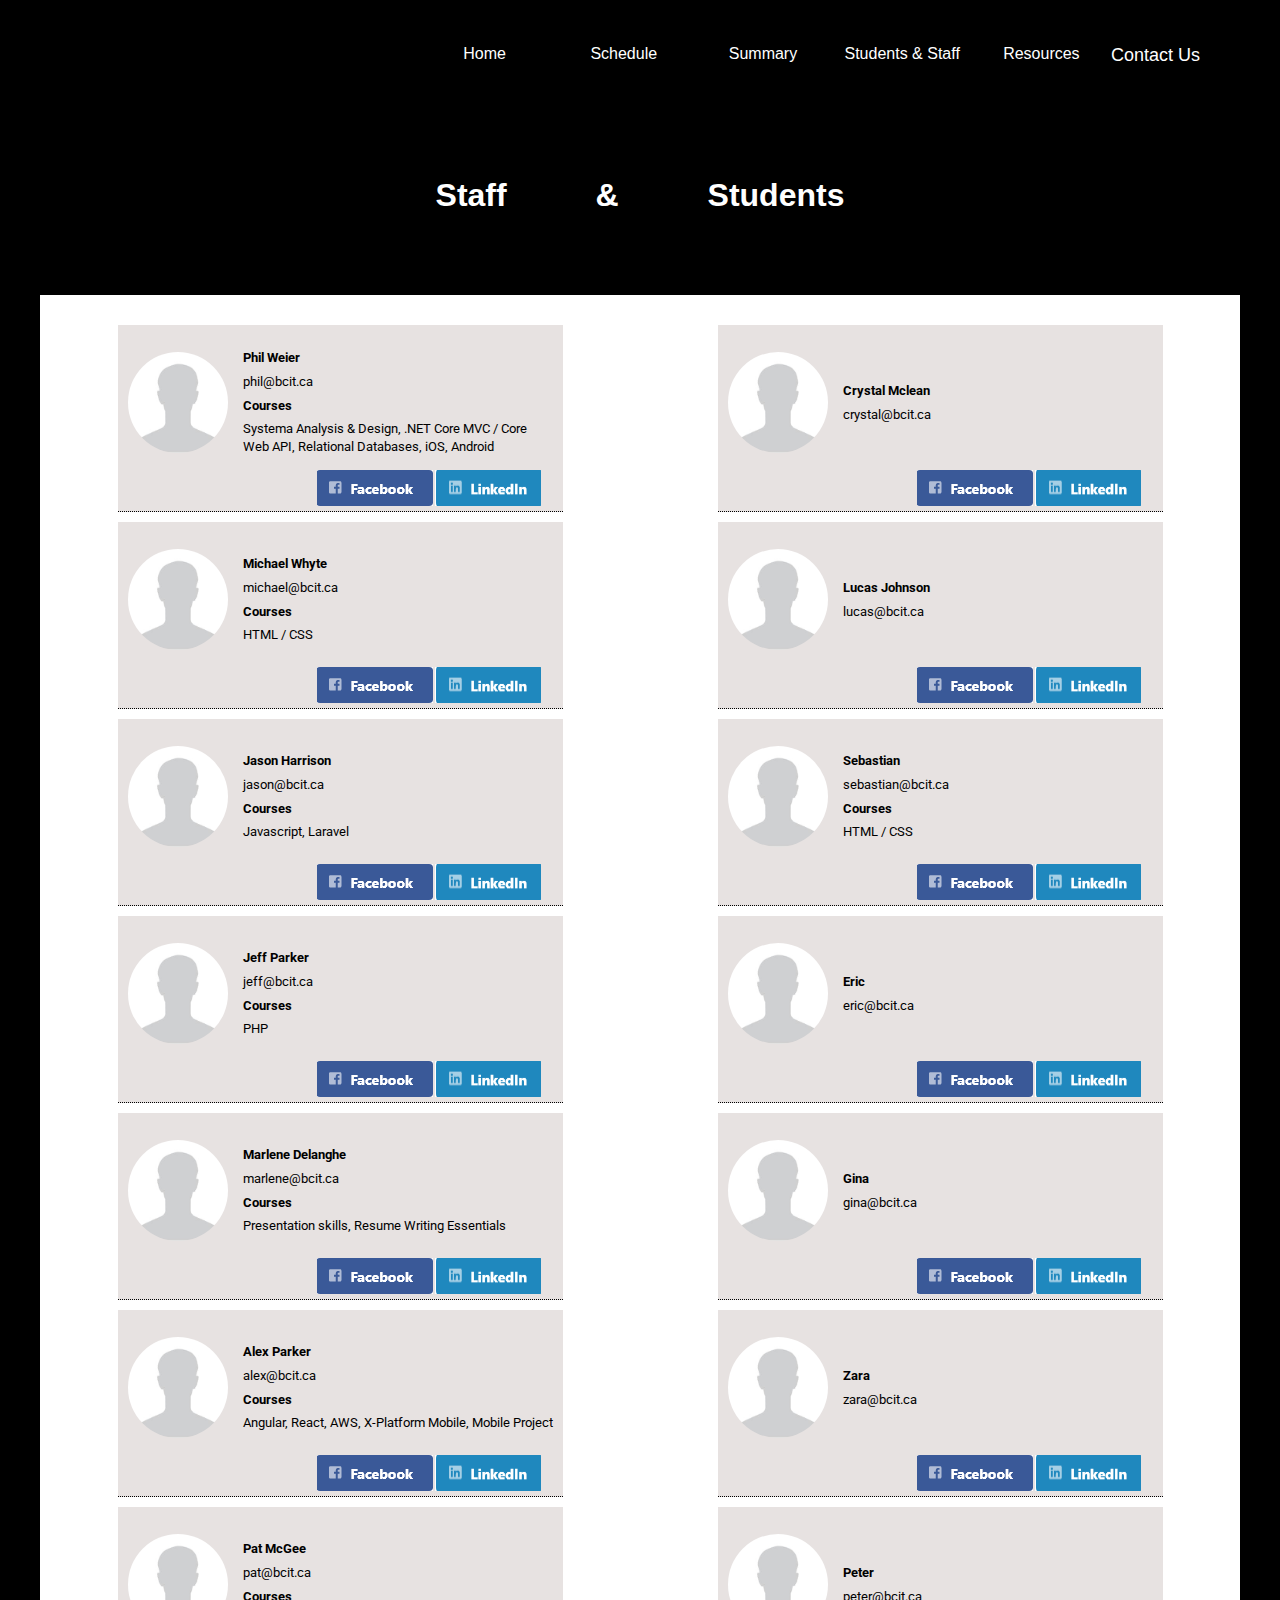
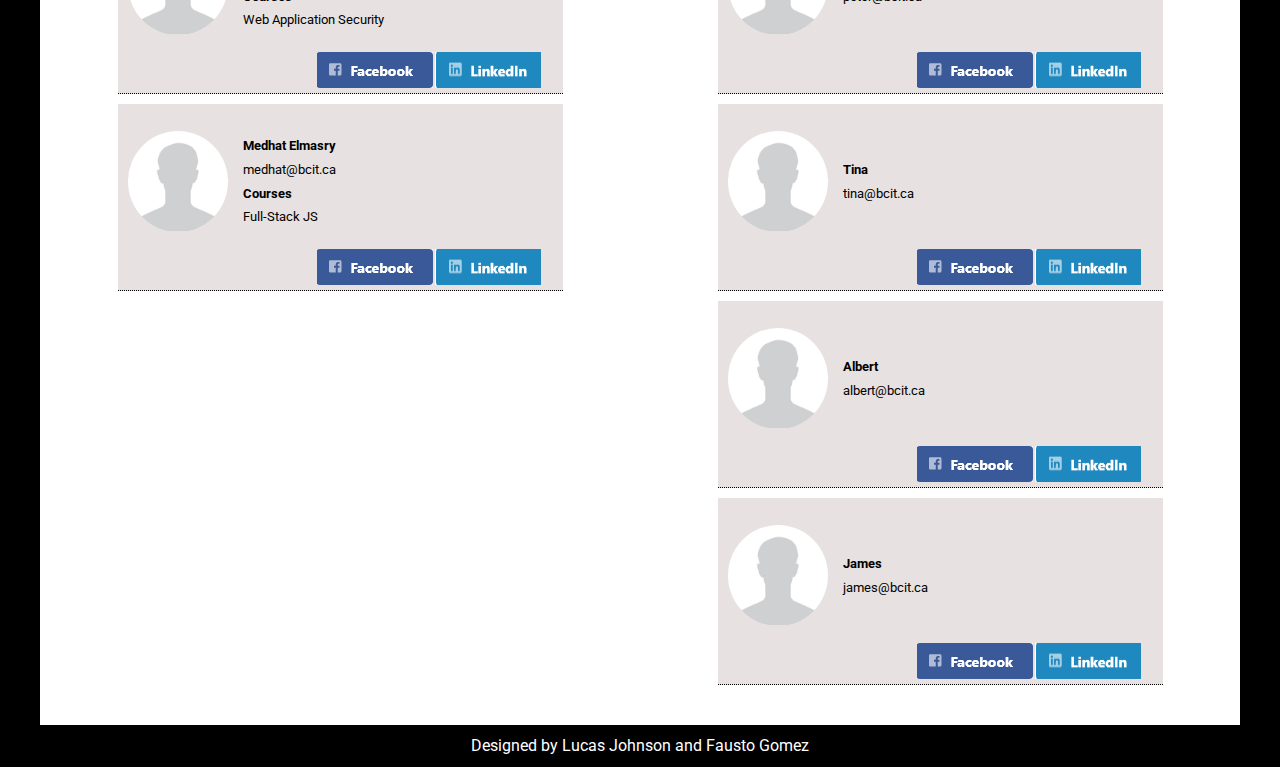
<file: staff.html>
<!DOCTYPE html>
<html lang="en">
<head>
    <meta charset="UTF-8">
    <meta name="viewport" content="width=device-width, initial-scale=1.0">
    <meta http-equiv="X-UA-Compatible" content="ie=edge">
    <title>SSD - Software System Developer</title>
    <link rel="stylesheet" href="styles/styles.css">
</head>
<body>
        <nav>
                <ul>
                    <li>
                        <img src="images/home.svg" alt="home icon"> 
                        <a href="index.html">Home</a>
                    <li>
                        <img src="images/schedule.svg" alt="schedule icon">
                        <a href="schedule.html">Schedule</a>
                    </li>
                    <li>
                        <img src="images/summary.svg" alt="summary icon">
                        <a href="Courses.html">Summary</a>
                    </li>
                    <li>
                        <img src="images/students-staff.svg" alt="students-staff icon">
                        <a href="staff.html">Students & Staff</a>
                    </li>
                    <li>
                        <img src="images/resources.svg" alt="resources icon">
                        <a href="E-Resources.html">Resources</a>
                    </li>
                </ul>

                <a href="contact.html" class="contact-us-btn">Contact Us</a>

            </nav>
    <header class="header">
            <h1 class="desktop-h">Staff&nbsp;&nbsp;&nbsp;&nbsp;&nbsp;&nbsp;&nbsp;&nbsp;&nbsp;&nbsp;&&nbsp;&nbsp;&nbsp;&nbsp;&nbsp;&nbsp;&nbsp;&nbsp;&nbsp;&nbsp;Students</h1>

            <div id="tab-11" class="instructors current">
                <h1>Staff</h1>
            </div> 

            <div id="tab-21" class="instructors">
                <h1>Students</h1>
            </div> 

        <div class="toggle-feed">
            <h1 class="desktop-h">Staff & Students</h1>
            <a class="tab-link current" data-tab="tab-1">Staff</a>
            <a class="tab-link" data-tab="tab-2">Students</a>
        </div>
    </header>
    
<div class="container">

    <div id="tab-1" class="content current"> <!--Staff's Tab-->
        <div class="row">
            <div class="info">
                <img src="./images/empty_photo_profile.jpg" alt="phil-pic-contact">
                <div class="contact">
                    <h4>Phil Weier</h4>
                    <p>phil@bcit.ca</p>

                    <h4>Courses</h4>
                    <p>Systema Analysis & Design, .NET Core MVC / Core Web API, Relational Databases, iOS, Android</p>
                </div>
            </div>
            <div class="social-media">
                    <img src="./images/facebook.PNG" alt="facebook icon">
                    <img src="./images/linkedin.PNG" alt="linkedIn icon">
            </div>
        </div>

        <div class="row">
            <div class="info">
                <img src="./images/empty_photo_profile.jpg" alt="whyte-pic-contact">
                <div class="contact">
                    <h4>Michael Whyte</h4>
                    <p>michael@bcit.ca</p>

                    <h4>Courses</h4>
                    <p>HTML / CSS</p>
                </div>
            </div>
            <div class="social-media">
                    <img src="./images/facebook.PNG" alt="facebook icon">
                    <img src="./images/linkedin.PNG" alt="linkedIn icon">
            </div>
        </div>
        
        <div class="row">
            <div class="info">
                <img src="./images/empty_photo_profile.jpg" alt="phil-pic-contact">
                <div class="contact">
                    <h4>Jason Harrison</h4>
                    <p>jason@bcit.ca</p>

                    <h4>Courses</h4>
                    <p>Javascript, Laravel</p>
                </div>
            </div>
            <div class="social-media">
                    <img src="./images/facebook.PNG" alt="facebook icon">
                    <img src="./images/linkedin.PNG" alt="linkedIn icon">
            </div>
        </div>

        <div class="row">
            <div class="info">
                <img src="./images/empty_photo_profile.jpg" alt="whyte-pic-contact">
                <div class="contact">
                    <h4>Jeff Parker</h4>
                    <p>jeff@bcit.ca</p>

                    <h4>Courses</h4>
                    <p>PHP</p>
                </div>
            </div>
            <div class="social-media">
                    <img src="./images/facebook.PNG" alt="facebook icon">
                    <img src="./images/linkedin.PNG" alt="linkedIn icon">
            </div>
        </div>

        <div class="row">
            <div class="info">
                <img src="./images/empty_photo_profile.jpg" alt="whyte-pic-contact">
                <div class="contact">
                    <h4>Marlene Delanghe</h4>
                    <p>marlene@bcit.ca</p>

                    <h4>Courses</h4>
                    <p>Presentation skills, Resume Writing Essentials</p>
                </div>
            </div>
            <div class="social-media">
                    <img src="./images/facebook.PNG" alt="facebook icon">
                    <img src="./images/linkedin.PNG" alt="linkedIn icon">
            </div>
        </div>

        <div class="row">
            <div class="info">
                <img src="./images/empty_photo_profile.jpg" alt="whyte-pic-contact">
                <div class="contact">
                    <h4>Alex Parker</h4>
                    <p>alex@bcit.ca</p>

                    <h4>Courses</h4>
                    <p>Angular, React, AWS, X-Platform Mobile, Mobile Project</p>
                </div>
            </div>
            <div class="social-media">
                    <img src="./images/facebook.PNG" alt="facebook icon">
                    <img src="./images/linkedin.PNG" alt="linkedIn icon">
            </div>
        </div>

        <div class="row">
            <div class="info">
                <img src="./images/empty_photo_profile.jpg" alt="whyte-pic-contact">
                <div class="contact">
                    <h4>Pat McGee</h4>
                    <p>pat@bcit.ca</p>

                    <h4>Courses</h4>
                    <p>Web Application Security</p>
                </div>
            </div>
            <div class="social-media">
                    <img src="./images/facebook.PNG" alt="facebook icon">
                    <img src="./images/linkedin.PNG" alt="linkedIn icon">
            </div>
        </div>

        <div class="row">
            <div class="info">
                <img src="./images/empty_photo_profile.jpg" alt="whyte-pic-contact">
                <div class="contact">
                    <h4>Medhat Elmasry</h4>
                    <p>medhat@bcit.ca</p>

                    <h4>Courses</h4>
                    <p>Full-Stack JS</p>
                </div>
            </div>
            <div class="social-media">
                    <img src="./images/facebook.PNG" alt="facebook icon">
                    <img src="./images/linkedin.PNG" alt="linkedIn icon">
            </div>
        </div>
    </div>

    <div id="tab-2" class="content"> <!--Student's Tab-->
        <div class="row">
            <div class="info">
                <img src="./images/empty_photo_profile.jpg" alt="whyte-pic-contact">
                <div class="contact">
                    <h4>Crystal Mclean</h4>
                    <p>crystal@bcit.ca</p>
                </div>
            </div>
            <div class="social-media">
                    <img src="./images/facebook.PNG" alt="facebook icon">
                    <img src="./images/linkedin.PNG" alt="linkedIn icon">
            </div>
        </div>

        <div class="row">
            <div class="info">
                <img src="./images/empty_photo_profile.jpg" alt="whyte-pic-contact">
                <div class="contact">
                    <h4>Lucas Johnson</h4>
                    <p>lucas@bcit.ca</p>
                </div>
            </div>
            <div class="social-media">
                    <img src="./images/facebook.PNG" alt="facebook icon">
                    <img src="./images/linkedin.PNG" alt="linkedIn icon">
            </div>
        </div>
        
        <div class="row">
            <div class="info">
                <img src="./images/empty_photo_profile.jpg" alt="whyte-pic-contact">
                <div class="contact">
                    <h4>Sebastian</h4>
                    <p>sebastian@bcit.ca</p>

                    <h4>Courses</h4>
                    <p>HTML / CSS</p>
                </div>
            </div>
            <div class="social-media">
                    <img src="./images/facebook.PNG" alt="facebook icon">
                    <img src="./images/linkedin.PNG" alt="linkedIn icon">
            </div>
        </div>

        <div class="row">
            <div class="info">
                <img src="./images/empty_photo_profile.jpg" alt="whyte-pic-contact">
                <div class="contact">
                    <h4>Eric</h4>
                    <p>eric@bcit.ca</p>
                </div>
            </div>
            <div class="social-media">
                    <img src="./images/facebook.PNG" alt="facebook icon">
                    <img src="./images/linkedin.PNG" alt="linkedIn icon">
            </div>
        </div>

        <div class="row">
            <div class="info">
                <img src="images/empty_photo_profile.jpg" alt="whyte-pic-contact">
                <div class="contact">
                    <h4>Gina</h4>
                    <p>gina@bcit.ca</p>
                </div>
            </div>
            <div class="social-media">
                    <img src="images/facebook.PNG" alt="facebook icon">
                    <img src="images/linkedin.PNG" alt="linkedIn icon">
            </div>
        </div>

        <div class="row">
            <div class="info">
                <img src="./images/empty_photo_profile.jpg" alt="whyte-pic-contact">
                <div class="contact">
                    <h4>Zara</h4>
                    <p>zara@bcit.ca</p>
                </div>
            </div>
            <div class="social-media">
                    <img src="./images/facebook.PNG" alt="facebook icon">
                    <img src="./images/linkedin.PNG" alt="linkedIn icon">
            </div>
        </div>

        <div class="row">
            <div class="info">
                <img src="./images/empty_photo_profile.jpg" alt="whyte-pic-contact">
                <div class="contact">
                    <h4>Peter</h4>
                    <p>peter@bcit.ca</p>
                </div>
            </div>
            <div class="social-media">
                    <img src="./images/facebook.PNG" alt="facebook icon">
                    <img src="./images/linkedin.PNG" alt="linkedIn icon">
            </div>
        </div>

        <div class="row">
            <div class="info">
                <img src="./images/empty_photo_profile.jpg" alt="whyte-pic-contact">
                <div class="contact">
                    <h4>Tina</h4>
                    <p>tina@bcit.ca</p>
                </div>
            </div>
            <div class="social-media">
                    <img src="./images/facebook.PNG" alt="facebook icon">
                    <img src="./images/linkedin.PNG" alt="linkedIn icon">
            </div>
        </div>

        <div class="row">
            <div class="info">
                <img src="./images/empty_photo_profile.jpg" alt="whyte-pic-contact">
                <div class="contact">
                    <h4>Albert</h4>
                    <p>albert@bcit.ca</p>
                </div>
            </div>
            <div class="social-media">
                    <img src="./images/facebook.PNG" alt="facebook icon">
                    <img src="./images/linkedin.PNG" alt="linkedIn icon">
            </div>
        </div>

        <div class="row">
            <div class="info">
                <img src="./images/empty_photo_profile.jpg" alt="whyte-pic-contact">
                <div class="contact">
                    <h4>James</h4>
                    <p>james@bcit.ca</p>
                </div>
            </div>
            <div class="social-media">
                    <img src="./images/facebook.PNG" alt="facebook icon">
                    <img src="./images/linkedin.PNG" alt="linkedIn icon">
            </div>
        </div>                
    </div>
</div>

    <footer>
        <p>Designed by Lucas Johnson and Fausto Gomez</p>
    </footer>
<script src="https://ajax.googleapis.com/ajax/libs/jquery/3.4.1/jquery.min.js"></script>
<script src="./scripts/more.js"></script>
</body>
</html>
</file>
<file: styles/styles.css>
@import url("https://fonts.googleapis.com/css?family=Roboto&display=swap");
@font-face {
  font-family: "halflings";
  src: url("../fonts/glyphicons-halflings-regular.woff") formt("woff"); }
@font-face {
  font-family: 'icomoon';
  src: url("../fonts/icomoon.eot?6c92x1");
  src: url("../fonts/icomoon.eot?6c92x1#iefix") format("embedded-opentype"), url("fonts/icomoon.ttf?6c92x1") format("truetype"), url("../fonts/icomoon.woff?6c92x1") format("woff"), url("../fonts/icomoon.svg?6c92x1#icomoon") format("svg");
  font-weight: normal;
  font-style: normal;
  font-display: block; }
[class^="icon-"], [class*=" icon-"] {
  /* use !important to prevent issues with browser extensions that change fonts */
  font-family: 'icomoon' !important;
  speak: none;
  font-style: normal;
  font-weight: normal;
  font-variant: normal;
  text-transform: none;
  line-height: 1;
  /* Better Font Rendering =========== */
  -webkit-font-smoothing: antialiased;
  -moz-osx-font-smoothing: grayscale; }

.icon-chevron-right:before {
  content: "\e900"; }

.icon-chevron-left:before {
  content: "\e901"; }

.icon-chevron-down:before {
  content: "\e902"; }

.icon-chevron-up:before {
  content: "\e903"; }

*,
*:before,
*:after {
  box-sizing: border-box; }

img {
  height: auto; }

table {
  border-collapse: collapse;
  border-spacing: 0; }

body, figure, article, p, h1, h2,
h3, button, img, a, article,
section, main, footer, ul, li {
  margin: 0;
  border: none;
  background: none;
  list-style: none;
  text-decoration: none; }

header {
  display: flex;
  flex-direction: column;
  background-color: black;
  color: white;
  height: 280px;
  justify-content: flex-end; }
  header h1 {
    text-align: center;
    font-family: Arial, Helvetica, sans-serif;
    margin: auto 0; }
  header .student {
    width: 100%; }
  header .desktop-h {
    display: none; }
  header .instructors {
    display: none;
    width: 100%; }
  header .instructors.current {
    display: flex;
    justify-content: center;
    max-width: 100%;
    height: 100%; }
    header .instructors.current .instructor {
      display: block;
      width: 50%;
      height: auto;
      object-fit: cover; }
  header .toggle-feed {
    display: flex;
    justify-content: space-around;
    width: 100%; }
    header .toggle-feed a {
      padding: 0 20px;
      border-bottom: 3px solid white;
      font-size: 1.5em;
      font-family: Arial, Helvetica, sans-serif;
      text-decoration: none;
      cursor: pointer; }
    header .toggle-feed a.current {
      padding: 0 20px;
      color: red;
      border-bottom: 3px solid red;
      font-size: 1.5em;
      font-family: Arial, Helvetica, sans-serif;
      cursor: pointer; }

@media (min-width: 760px) {
  header {
    height: 200px; }
    header .toggle-feed {
      display: none; }
    header .desktop-h {
      display: block; }
    header #tab-11, header #tab-21 {
      display: none; } }
nav {
  position: fixed;
  bottom: 0;
  left: 0;
  height: 70px;
  width: 100%;
  background-color: black;
  margin: 0;
  z-index: 2; }
  nav ul {
    padding: 0;
    margin: 0;
    display: flex;
    justify-content: space-around; }
  nav li {
    position: relative;
    margin: 0;
    padding: 0;
    list-style: none;
    display: flex;
    flex-direction: column;
    align-items: center; }
  nav img {
    position: absolute;
    display: block;
    top: 5px; }
  nav a {
    position: absolute;
    top: 0px;
    padding-top: 30px;
    padding: 27px 20px;
    text-decoration: none;
    color: white; }
    nav a:hover, nav a:focus, nav a:active {
      background-color: rgba(255, 255, 255, 0.3);
      text-decoration: none;
      color: white; }

.contact-us-btn {
  background-color: #fc0101;
  display: block;
  padding: 8px 30px;
  margin-left: 15px;
  text-transform: uppercase;
  color: white;
  font-size: 18px;
  text-align: center;
  text-decoration: none;
  font-weight: bold;
  transition: all .2s linear;
  border: 2px solid white;
  box-sizing: inherit;
  font-family: 'Poppins',sans-serif;
  font-weight: bold;
  position: fixed;
  z-index: 22;
  top: auto;
  bottom: 100px;
  right: 10px; }
  .contact-us-btn:hover, .contact-us-btn:focus, .contact-us-btn:active {
    background-color: #E53F23;
    color: white; }

@media (min-width: 760px) {
  nav {
    padding: 25px 20px 0;
    display: flex;
    justify-content: flex-end;
    position: relative;
    margin-bottom: 25px; }
    nav ul {
      text-align: center;
      width: 60%; }
      nav ul li {
        display: block;
        width: 100%; }
        nav ul li a {
          position: relative;
          display: block;
          width: 100%;
          padding: 20px 0;
          font-family: Arial, Helvetica, sans-serif; }
    nav img {
      display: none; }

  .contact-us-btn {
    bottom: 50px; } }
@media (min-width: 1220px) {
  .contact-us-btn {
    position: relative;
    top: 0;
    bottom: auto;
    border: none;
    background: none;
    padding: 20px 10px 40px;
    font-family: Arial, Helvetica, sans-serif;
    text-decoration: none;
    color: white;
    font-weight: lighter;
    text-transform: none;
    display: block;
    margin: 0; }
    .contact-us-btn:hover, .contact-us-btn:focus, .contact-us-btn:active {
      background-color: rgba(255, 255, 255, 0.3);
      text-decoration: none;
      color: white; } }
h1, h2, h3, h4, p {
  margin: 0;
  padding: 3px 0;
  line-height: 1.4; }

body {
  background-color: black;
  height: auto;
  max-width: 1200px;
  margin: 0 auto; }

.content.current {
  display: inherit; }

a {
  color: white;
  text-decoration: none; }

.content {
  margin: 0;
  display: none;
  background-color: white;
  padding: 20px 20px 125px;
  font-family: "Roboto", sans-serif; }
  .content ul {
    padding: 0 20px; }
  .content a {
    color: #2828cf;
    font-weight: bold; }
  .content .button {
    text-align: center; }
  .content #apply-button {
    color: white;
    background-color: #E53F23;
    border-radius: 10px;
    padding: 10px; }

@media (min-width: 760px) {
  .content {
    display: block;
    padding-bottom: 25px; }

  .content.current {
    padding-bottom: 25px; } }
.month-mobile {
  background-color: #E53F23;
  color: white;
  border: none; }

.desktop {
  display: none; }

#outerAccordion {
  padding: 0; }

.acc-btn {
  width: 100%;
  text-align: left;
  position: relative; }

.btn:focus {
  box-shadow: none; }

.acc-btn:after {
  position: absolute;
  font-family: "icomoon";
  content: "\e903";
  color: black;
  left: 95%;
  margin-left: 15px;
  z-index: 2; }

.month-mobile:after {
  color: white; }

.toggle-feed {
  display: none; }

/* Icon when the collapsible content is hidden */
.acc-btn.collapsed:after {
  content: "\e902"; }

@media (min-width: 600px) {
  .day {
    display: grid;
    grid-template-columns: repeat(3, 1fr); } }
@media (min-width: 930px) {
  .toggle-feed {
    margin: 20px;
    display: block; }

  .mobile {
    display: none; }

  .desktop {
    display: none; }
    .desktop .day {
      display: block; }

  .show {
    display: block; }

  .carousel-item {
    background-color: #E53F23; }

  .month {
    display: grid;
    grid-template-columns: auto auto auto auto auto;
    padding: 20px 120px;
    margin-bottom: auto;
    color: white; }

  .active h2 {
    grid-column: 1/ 6;
    padding: 30px 0; }

  .active .Monday {
    grid-column: 1/2; }

  .active .Tuesday {
    grid-column: 2/3; }

  .Wednesday {
    grid-column: 3/4; }

  .Thursday {
    grid-column: 4/5; }

  .Friday {
    grid-column: 5/6; } }
.courses {
  padding: 10px 20px;
  padding-bottom: 80px;
  background-color: #fff;
  width: 100%; }

.class h2 {
  margin-top: 20px;
  text-align: center;
  font-family: "Roboto", sans-serif; }

.class p {
  font-size: 20px;
  font-family: "Roboto", sans-serif; }

.more {
  display: none; }

.more-btn {
  color: white;
  background-color: #E53F23;
  border: none;
  padding: 20px 20px;
  border-radius: 10px;
  width: 100%; }

.course-btn {
  text-align: center;
  margin: 10px; }

@media (min-width: 760px) {
  .courses {
    max-width: 1500px;
    margin: 0 auto;
    display: flex;
    justify-content: center;
    flex-wrap: wrap; }

  .class {
    text-align: center;
    max-width: 250px;
    height: 450px;
    border: 2px solid #E7E2E1;
    margin: 20px; }
    .class h2 {
      margin-top: 0;
      padding: 10px 0;
      background-color: #E53F23;
      color: white;
      height: 80px; }
    .class p {
      padding-top: 20px;
      font-size: 0.90em; }

  .more-btn {
    display: none; }

  .more {
    display: block; }

  .dots {
    display: none; } }
@media (min-width: 930px) {
  .courses {
    justify-content: flex-start; } }
.content .row {
  display: flex;
  flex-direction: column;
  max-width: 445px; }
.content .info {
  display: flex;
  background-color: #E7E2E1;
  padding: 15px 10px 5px;
  justify-content: center;
  align-items: center; }
  .content .info img {
    width: 100px;
    object-fit: cover;
    border-radius: 50%; }
  .content .info .contact {
    display: block;
    width: 100%;
    padding-left: 15px;
    font-size: 0.8em; }
.content .social-media {
  display: flex;
  background-color: #E7E2E1;
  margin-bottom: 10px;
  border-bottom: 1px dotted black;
  justify-content: flex-end;
  padding: 0 20px 5px 0; }
  .content .social-media img {
    margin-right: 2px; }

@media (min-width: 760px) {
  .container {
    display: flex;
    justify-content: center; }
    .container .content.current {
      display: block;
      width: 100%; }
    .container .content {
      width: 100%; }
    .container .row {
      width: 100%; }
      .container .row .contact {
        height: 125px;
        display: flex;
        flex-direction: column;
        justify-content: center; } }
input {
  margin: 10px 0; }

.text-label {
  padding: 0 10px; }

form {
  margin: 2px auto;
  padding: 20px;
  background-color: black;
  height: 65vh;
  max-width: 800px; }

.text-label {
  display: none; }

form label {
  color: white; }

.col-form.radio {
  padding-left: 50px;
  max-width: 130px; }

.radio input {
  display: none; }

.radio label {
  position: relative;
  font-size: 1.4em; }

.radio label:before {
  content: "";
  position: absolute;
  width: 40px;
  height: 40px;
  background-color: #E7E2E1;
  top: 0;
  left: -50px;
  border-radius: 50%; }

.radio input:checked ~ label:before {
  background-color: white;
  border: 15px solid #E53F23; }

input[type=text] {
  width: 100%;
  padding: 12px 20px;
  box-sizing: border-box; }

input[type=submit] {
  color: white;
  background-color: #E53F23;
  border: none;
  padding: 10px 20px;
  border-radius: 10px; }

.row {
  margin: 0 auto;
  display: flex;
  flex: 1;
  justify-content: space-around; }

header.resources {
  background-color: #E7E2E1;
  height: auto;
  color: black;
  font-family: Arial, Helvetica, sans-serif; }

header.resources ul {
  display: none; }

header.resources li {
  list-style: none;
  padding: 20px 0;
  width: 100%;
  text-align: center;
  cursor: pointer; }
  header.resources li:hover, header.resources li:focus, header.resources li:active {
    background-color: #E53F23;
    color: white; }

#tab-1 {
  padding-top: 30px; }

#tab-5 {
  padding-bottom: 30px; }

.resource {
  border: 2px solid #E7E2E1; }
  .resource:nth-child(2) {
    margin: 20px 0; }

.resource h2 {
  padding-left: 10px;
  padding-top: 20px; }

.resource p {
  text-align: center;
  padding: 10px; }

.content-resources {
  margin: 0;
  display: block;
  background-color: white;
  padding: 10px;
  font-family: "Roboto", sans-serif; }
  .content-resources:first-child {
    margin-top: 20px; }

.content-resources .resource a {
  display: block;
  line-height: 3em;
  background-color: #E53F23;
  color: white;
  text-align: center;
  border-top: 2px solid #E7E2E1; }

@media (min-width: 760px) {
  header.resources ul {
    margin: 0;
    padding: 0;
    display: flex;
    flex: 1;
    justify-content: space-between; }

  #tab-2, #tab-3, #tab-4, #tab-5 {
    padding-top: 30px; }

  #tab-1, #tab-2, #tab-3, #tab-4 {
    padding-bottom: 30px; }

  .content-resources {
    display: none; }

  .content-resources.current {
    display: flex;
    flex-wrap: wrap;
    justify-content: space-around; }

  .resource {
    display: flex;
    flex-direction: column;
    max-width: 250px;
    height: 450px; }
    .resource:nth-child(2) {
      margin: 0; }
    .resource p {
      height: 100%; }
    .resource h2 {
      text-align: center;
      padding-left: 0; } }
footer {
  position: static;
  padding-bottom: 50px;
  margin-bottom: 70px;
  background-color: black; }

footer p {
  padding: 10px 0;
  display: block;
  width: 100%;
  text-align: center;
  color: white;
  z-index: 0;
  font-family: "Roboto", sans-serif; }

@media (min-width: 760px) {
  footer {
    margin-bottom: 0;
    padding-bottom: 0; } }

/*# sourceMappingURL=styles.css.map */
</file>
